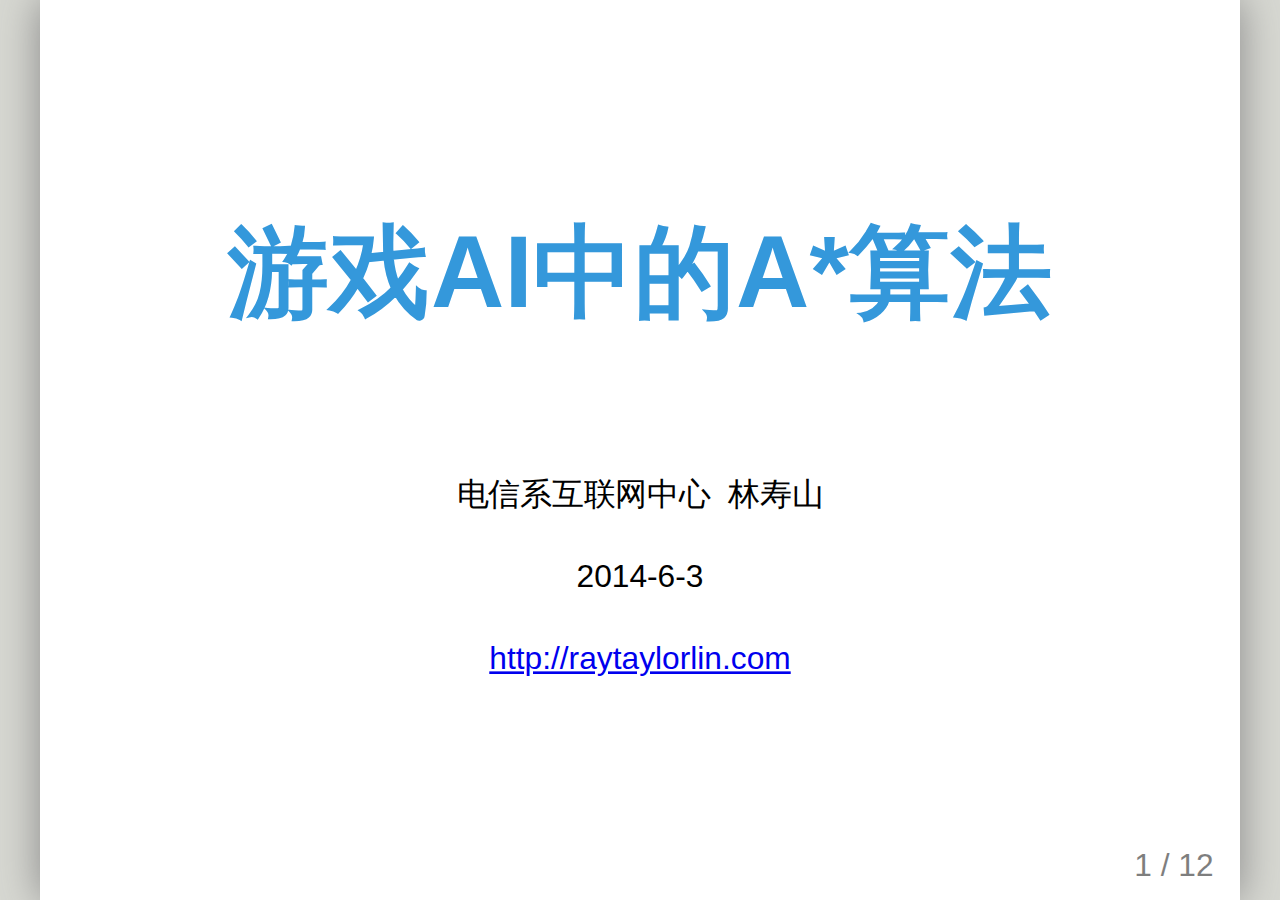
<file: astar-algorithm-in-game/index.html>
<!DOCTYPE html>
<html>

<head>
    <title>游戏AI中的A*算法</title>
    <meta http-equiv="Content-Type" content="text/html; charset=UTF-8" />
    <link rel="stylesheet" href="../assets/css/common.css">
</head>

<body>
    <script src="../assets/lib/remark-latest.min.js" type="text/javascript"></script>
    <script type="text/javascript">
        var slideshow = remark.create({
            sourceUrl: 'content.md',
            highlightStyle: 'ir_black'
        });
    </script>
</body>

</html>
</file>
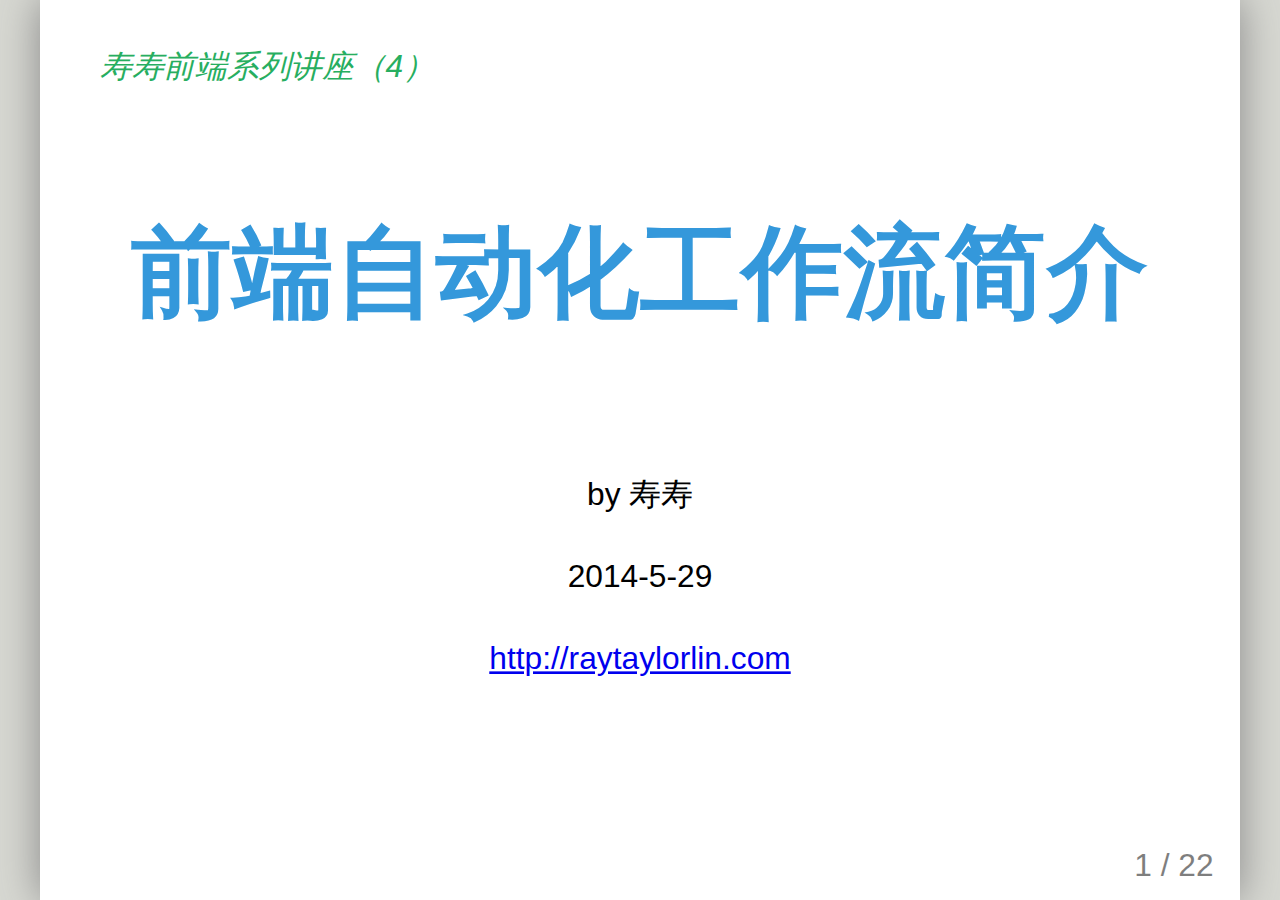
<file: fe-workflow-automation/index.html>
<!DOCTYPE html>
<html>

<head>
    <title>前端自动化工作流简介</title>
    <meta http-equiv="Content-Type" content="text/html; charset=UTF-8" />
    <link rel="stylesheet" href="../assets/css/common.css">
</head>

<body>
    <script src="../assets/lib/remark-latest.min.js" type="text/javascript"></script>
    <script type="text/javascript">
        var slideshow = remark.create({
            sourceUrl: 'content.md',
            highlightStyle: 'ir_black'
        });
    </script>
</body>

</html>
</file>
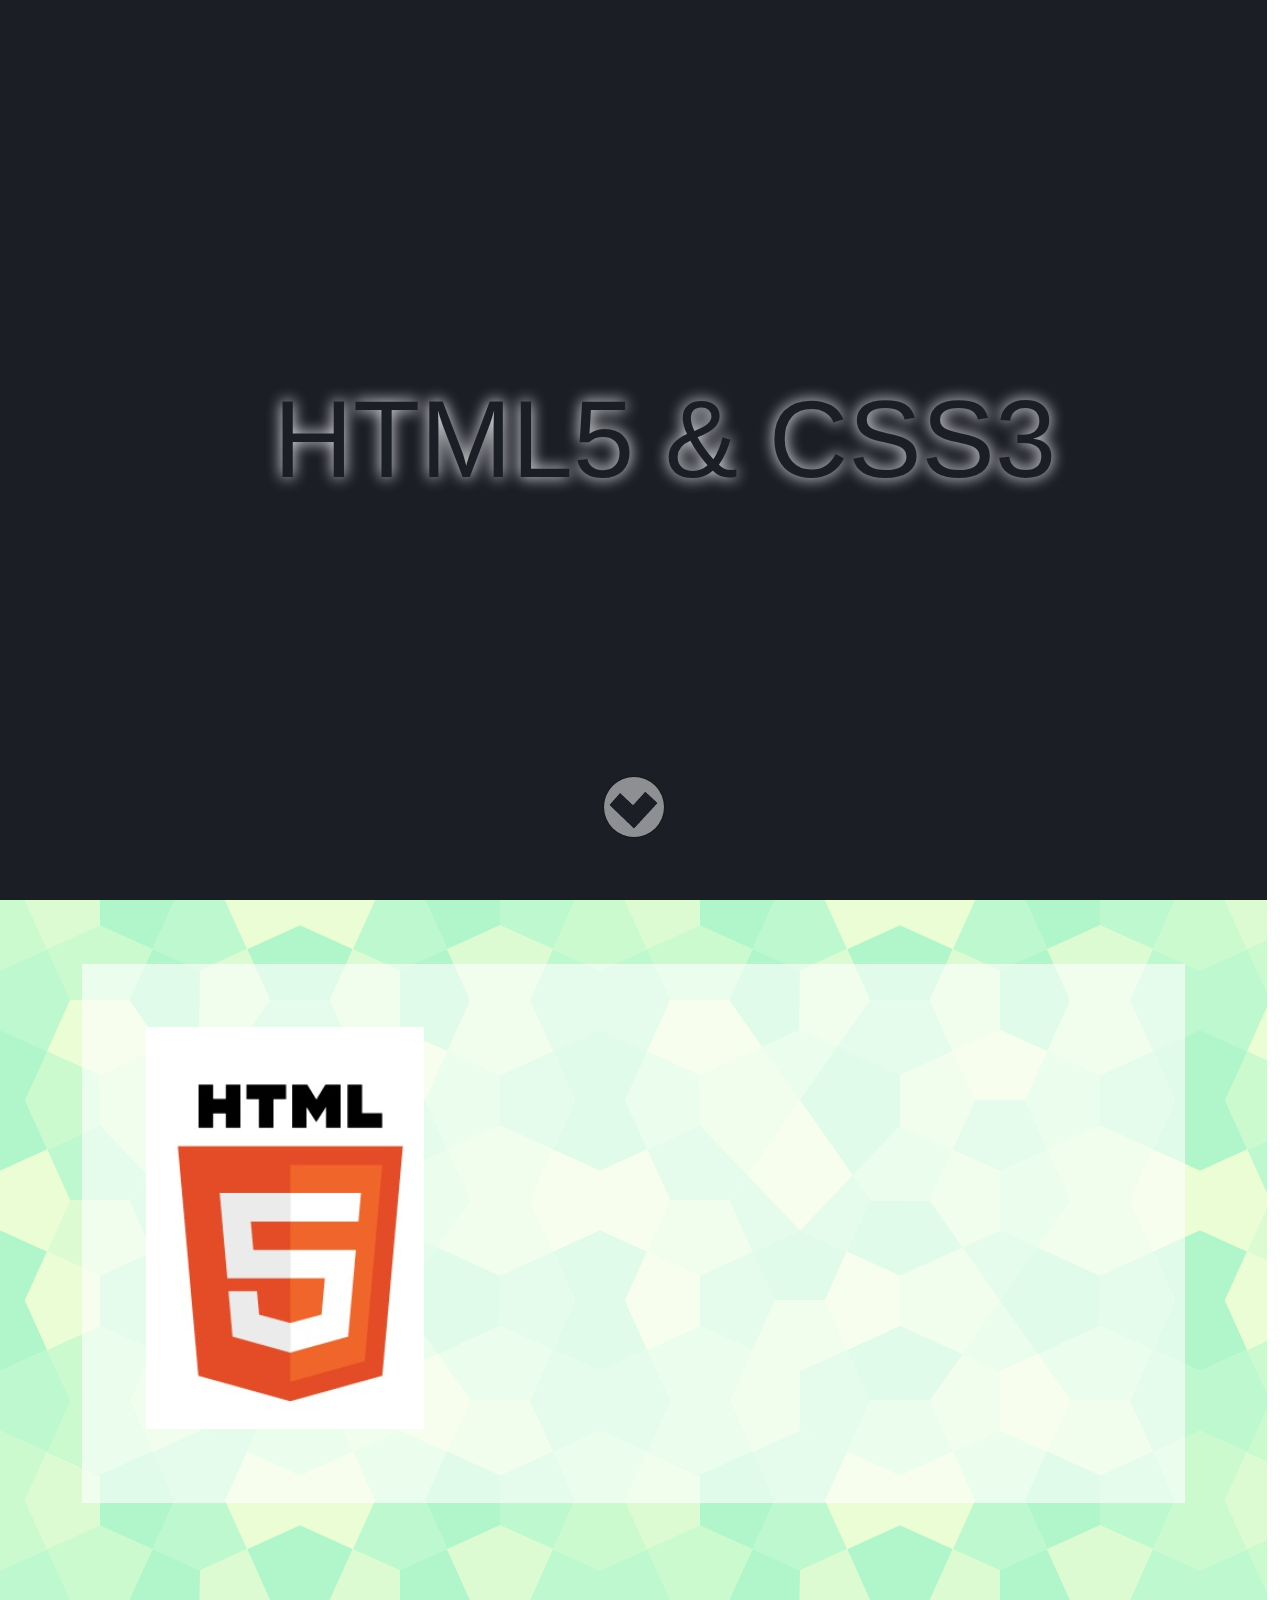
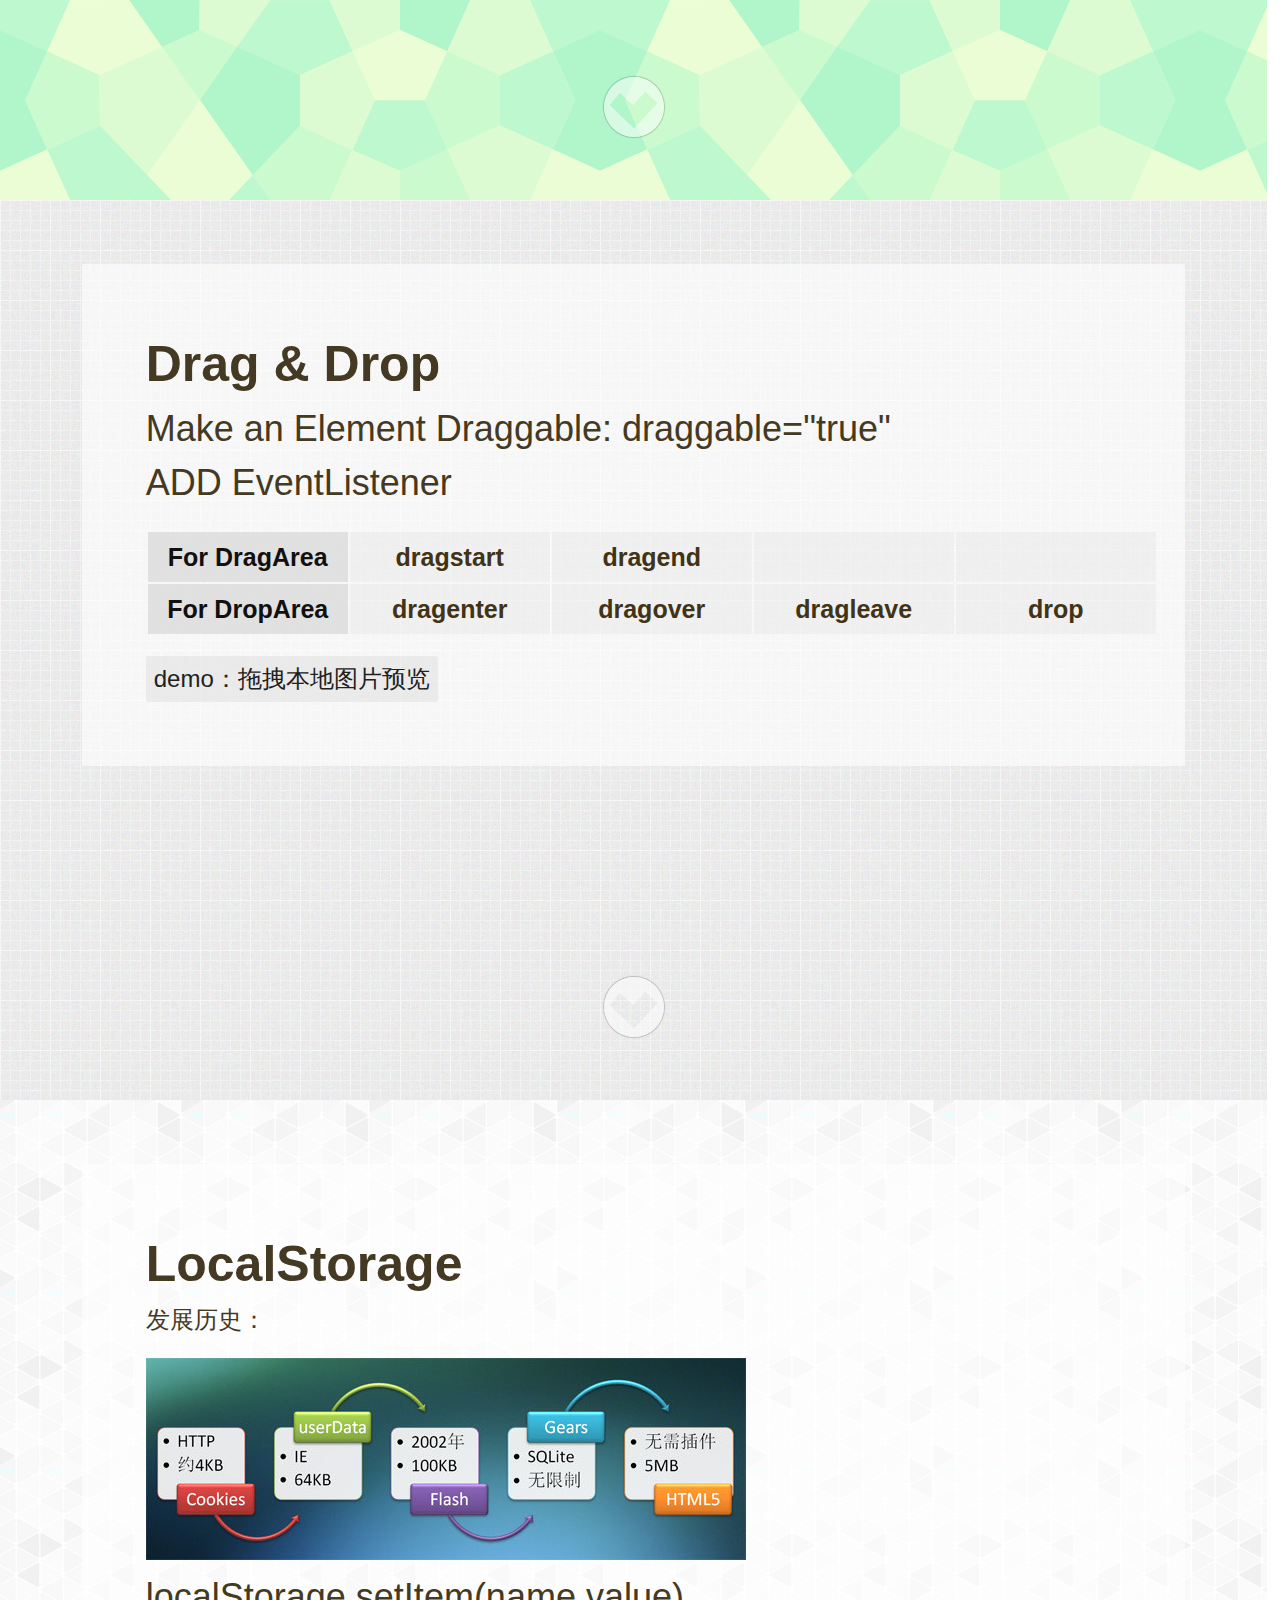
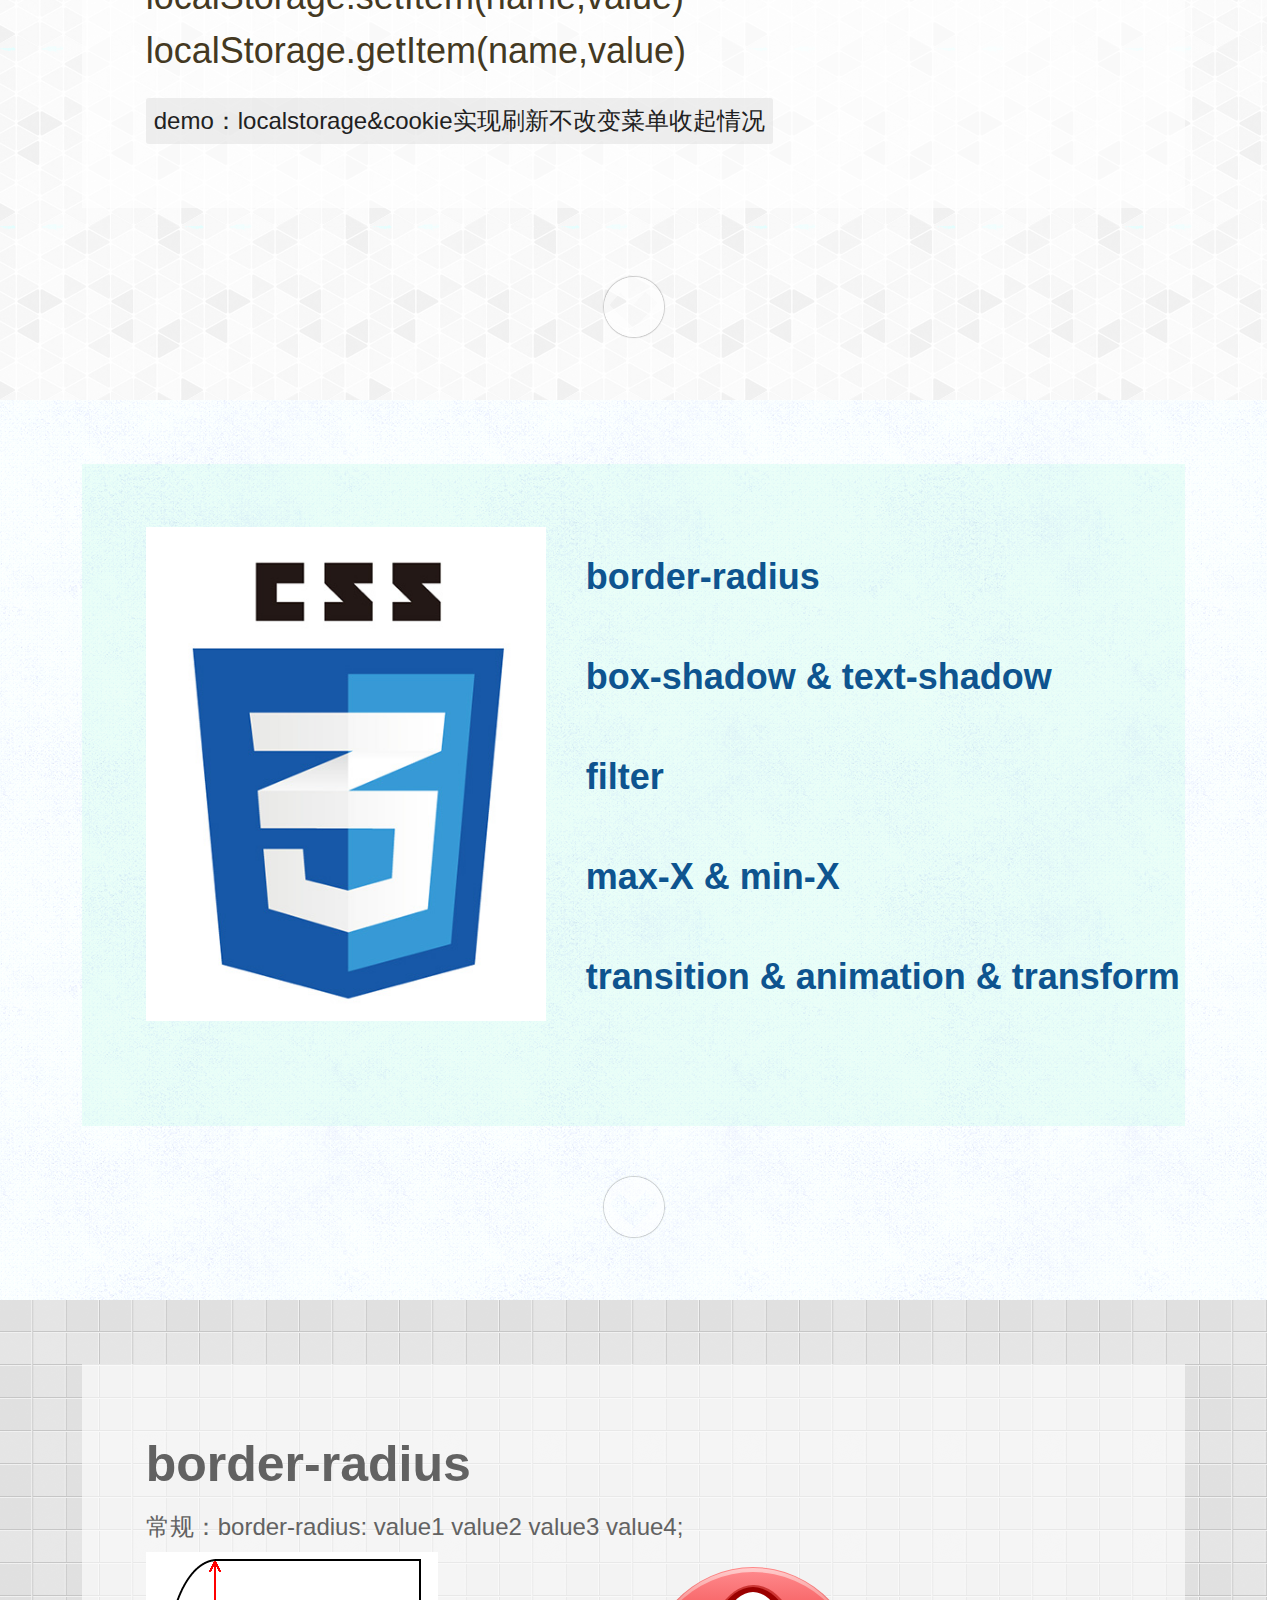
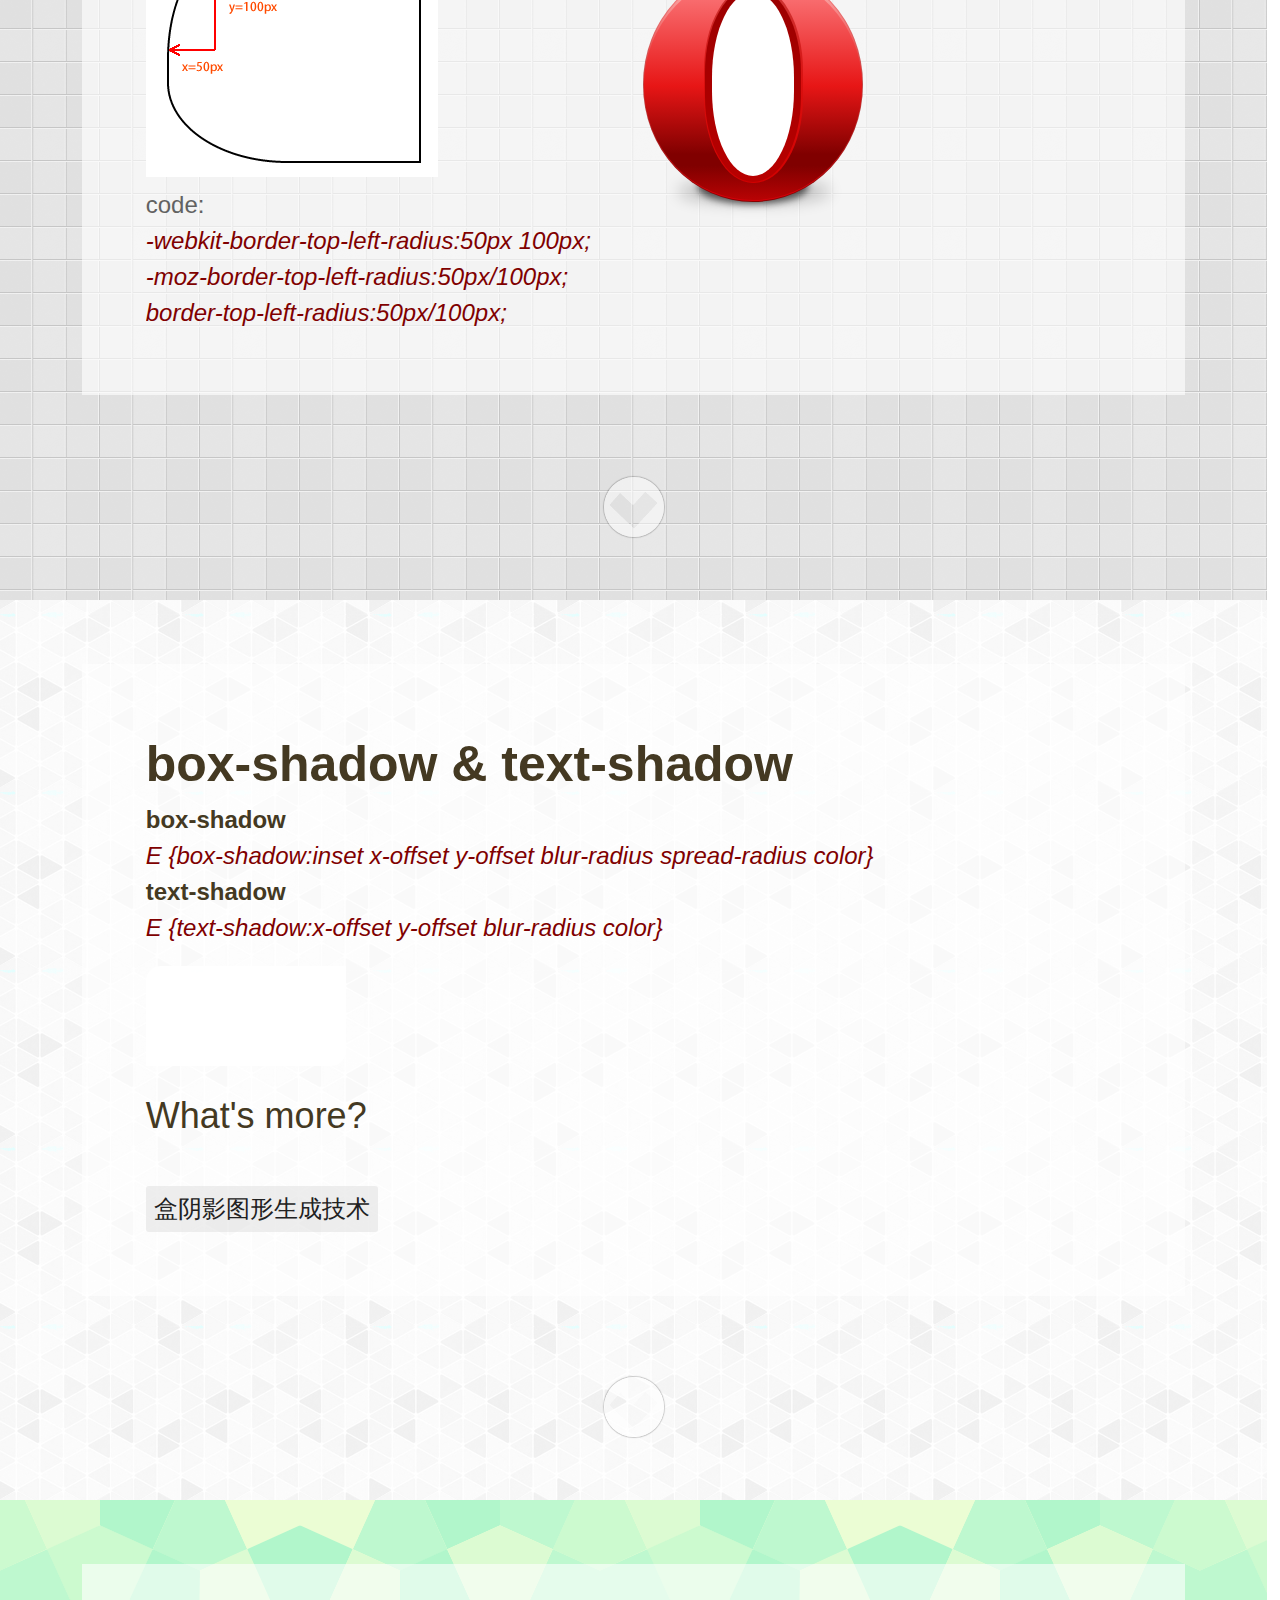
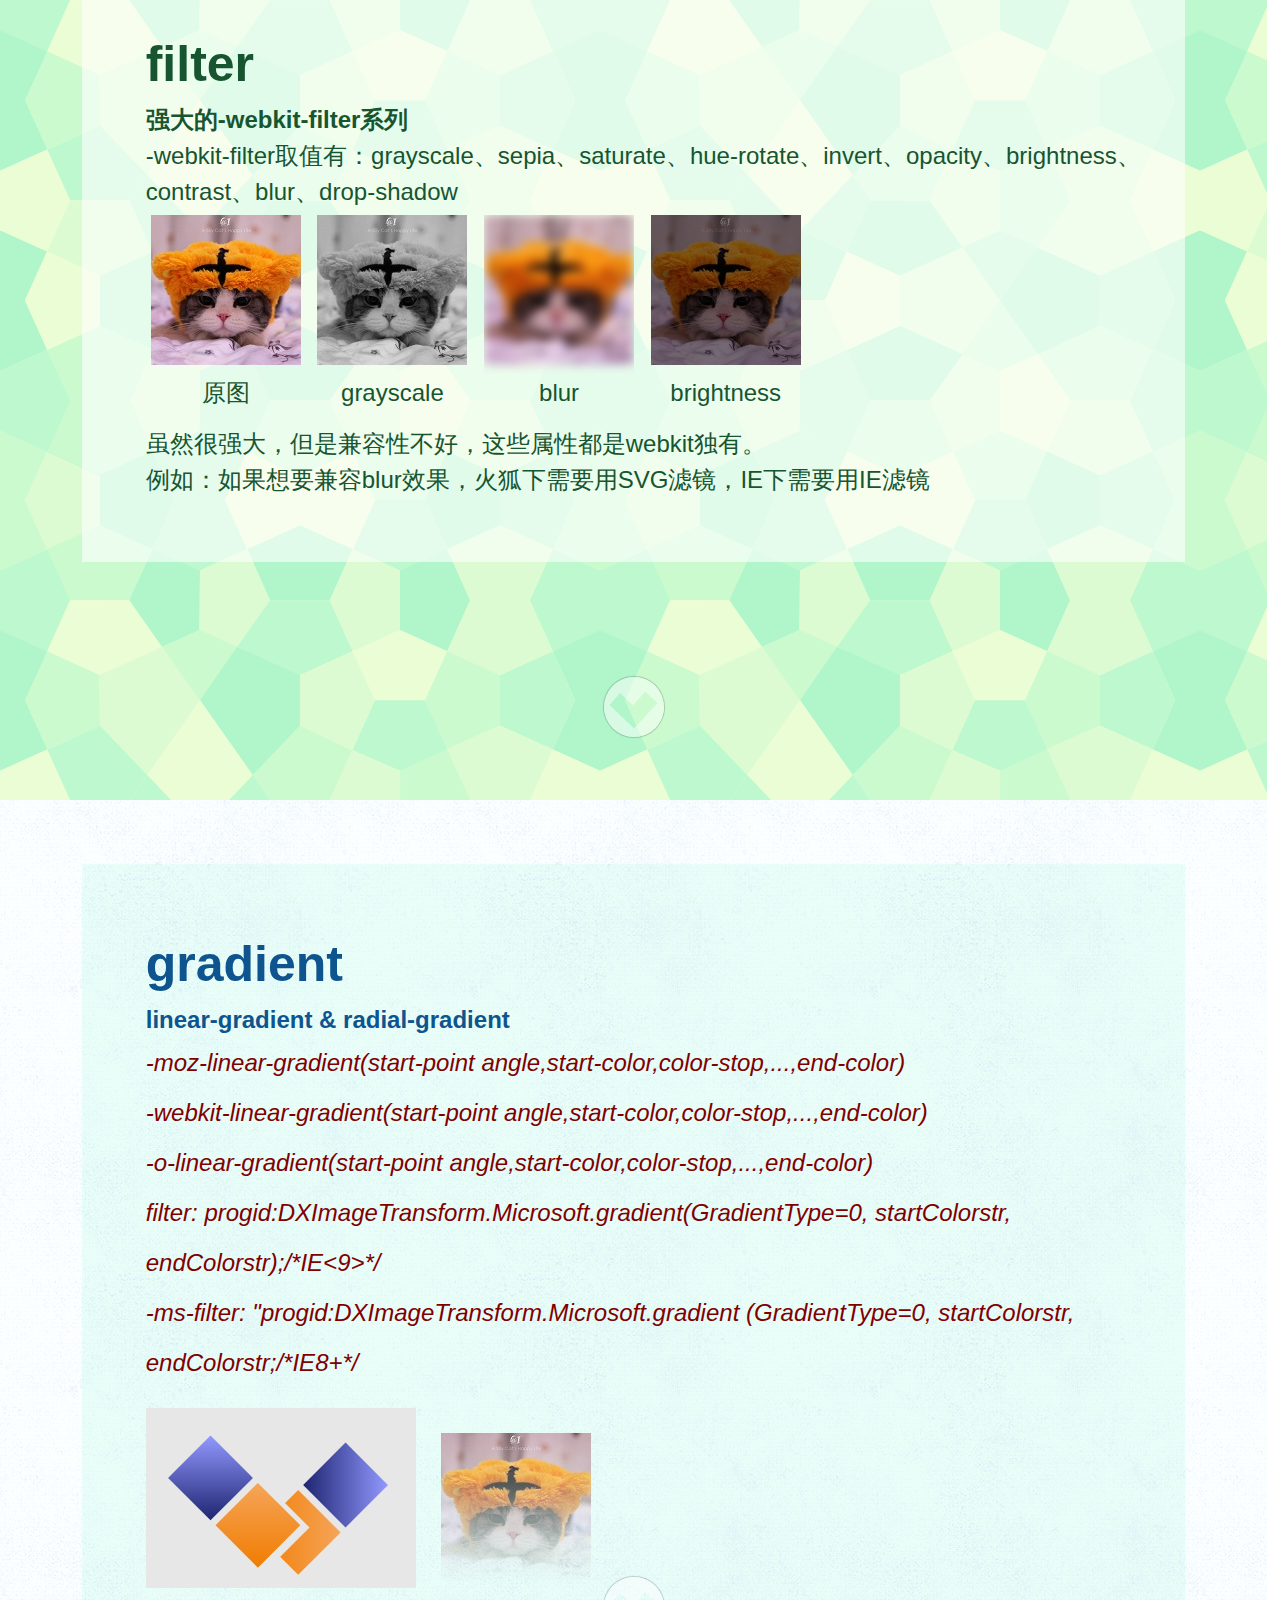
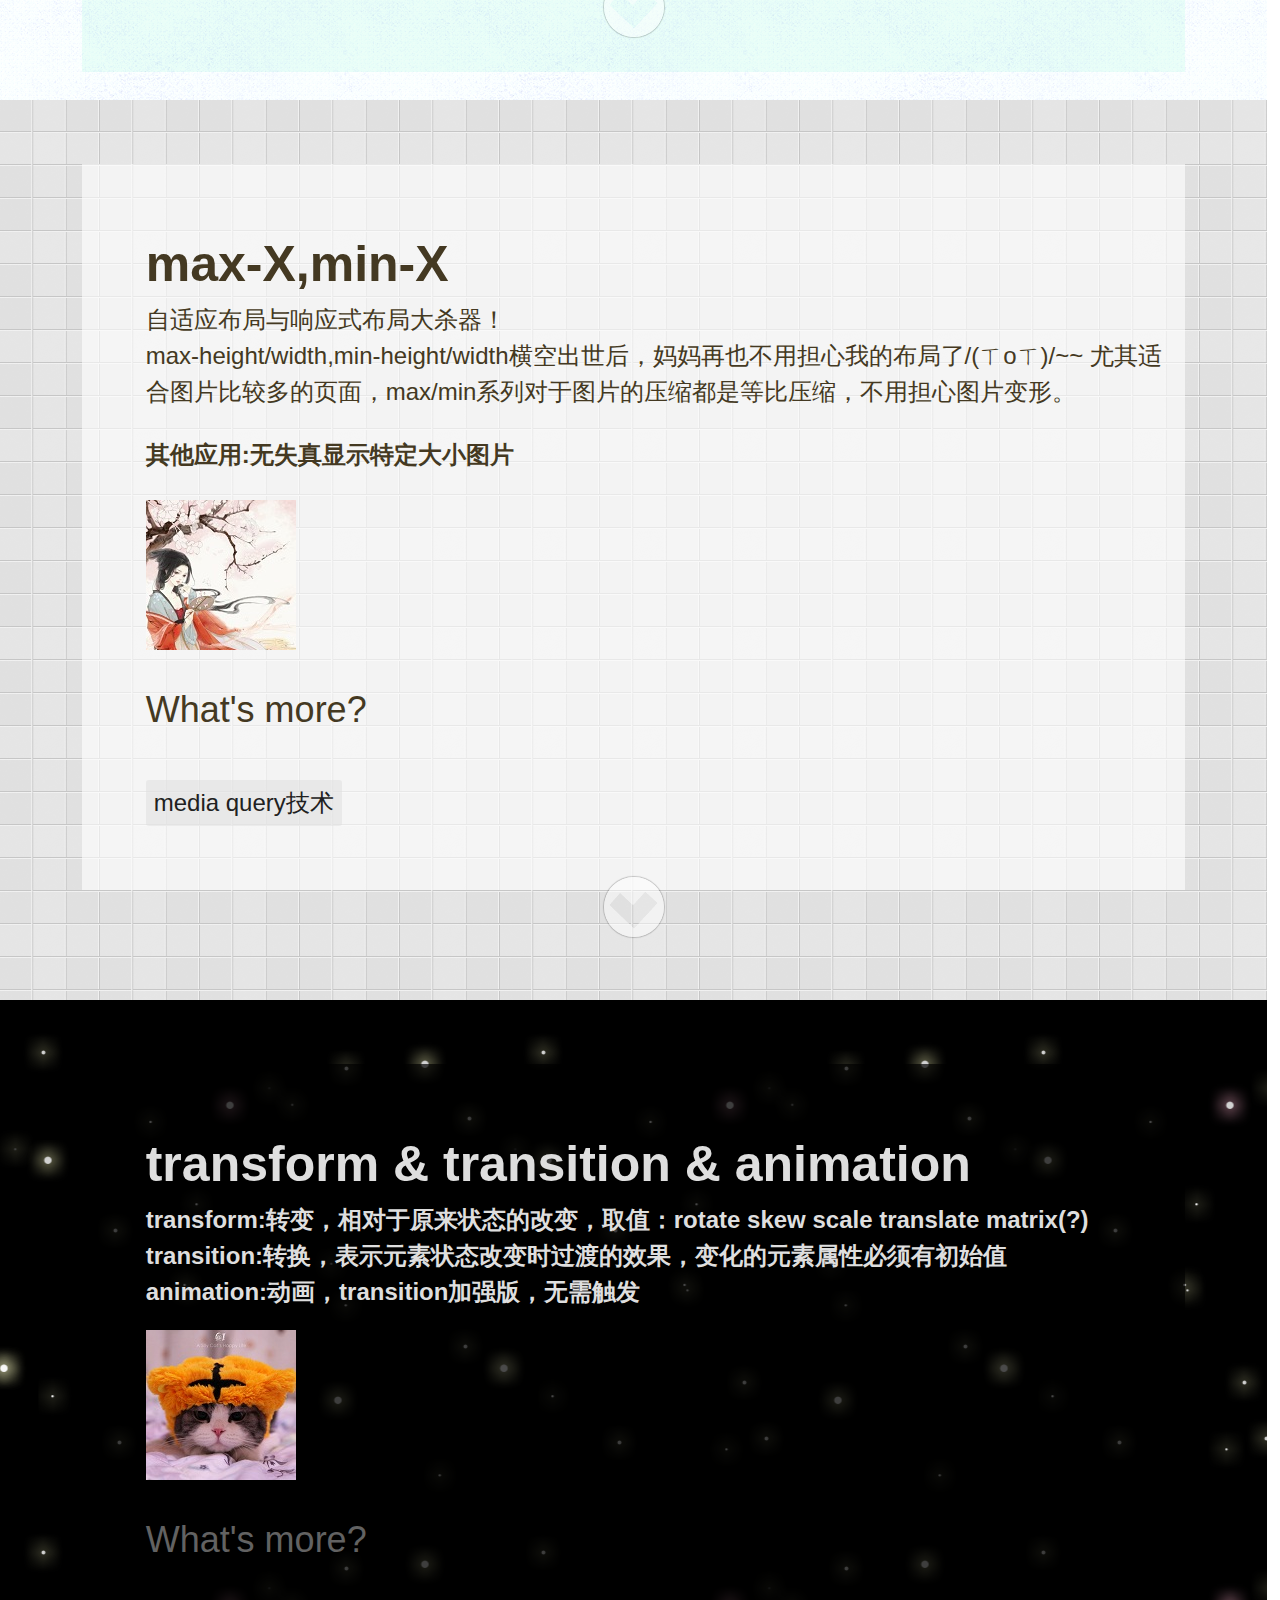
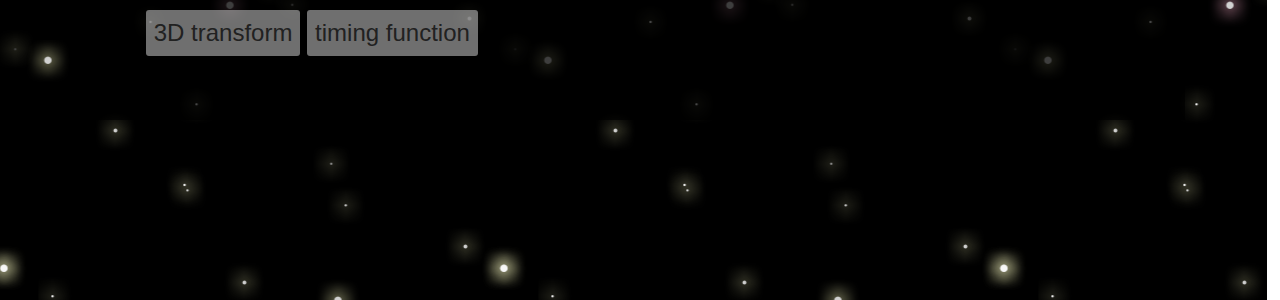
<file: intro-html5-and-css3/index.html>
﻿<!DOCTYPE html>
<html>
    <head>
        <meta charset="UTF-8">
        <title>html5 localstorage</title>
        <link rel="stylesheet" type="text/css" href="css/presentation.css">
    </head>
    <body id="presentation-page">
        <header id="1" class="header full-screen">
            <input type="hidden" name="index" value="1"/>
            <h1 class="presentation-title">
                HTML5 & CSS3
            </h1>
            <i class="ico ico-next"></i>
        </header>
        <div class="content">
            <section id="2" class="html5-abstract full-screen">
                <input type="hidden" name="index" value="2"/>
                <div class="descrition color-green">
                    <div class="content-inside clearfix">
                        <a class="pull-left" title="h5浏览器支持情况" href="http://www.zhangxinxu.com/wordpress/2010/04/css3html5%E5%90%84%E6%B5%8F%E8%A7%88%E5%99%A8%E6%94%AF%E6%8C%81%E6%83%85%E5%86%B5%E4%B8%80%E8%A7%88%E8%A1%A8/" target="_blank">
                            <img src="images/h5-logo.jpg"/>
                        </a>
                        <div class="ml-20 pull-left">
                            <h2 id="h5-d-1">语义化标签：赋予框架结构以意义。</h2>
                            <h2 id="h5-d-2">离线和存储：localstorage</h2>
                            <h2 id="h5-d-3">多媒体：支持音频和视频</h2>
                            <h2 id="h5-d-4">平面和三维效果：SVG Canvas WebGL CSS33D</h2>
                        </div>
                    </div>
                </div>
                <i class="ico ico-next"></i>
            </section>
            <section id="3" class="html5-demo-drag full-screen">
                <input type="hidden" name="index" value="3"/>
                <div class="descrition color-brown">
                    <h1 class="demo-title">Drag & Drop</h1>
                    <div>
                        <h2 class="font-hel">
                             Make an Element Draggable: draggable="true"
                        </h2>
                        <h2 class="font-hel">
                            ADD EventListener
                        </h2>
                        <table class="mt-20">
                            <tr class="font-hel-thin line-height-50">
                                <th class="table-sub-title">For DragArea</th>
                                <th>dragstart</th>
                                <th>dragend</th>
                                <th></th>
                                <th></th>
                            </tr>
                           <tr class="font-hel-thin line-height-50">
                                <th class="table-sub-title">For DropArea</th>
                                <th>dragenter</th>
                                <th>dragover</th>
                                <th>dragleave</th>
                                <th>drop</th>
                            </tr>
                        </table>
                        <a class='link' href="drag_and_drop.html" title="drag and drop demo" target="_blank">demo：拖拽本地图片预览</a>
                    </div>
                </div>
                <i class="ico ico-next"></i>
            </section>
            <section id="4" class="html5-demo-localstorage full-screen">
                <input type="hidden" name="index" value="4"/>
                <div class="descrition color-brown">
                    <h1 class="demo-title">LocalStorage</h1>
                    <div>
                        <p class="font-yahei">发展历史：</p>
                        <img class="mt-20 ls-history" src="images/loaclstorage.jpg"/>
                    </div>
                    <h2 class="font-hel">localStorage.setItem(name,value)</h2>
                    <h2 class="font-hel">localStorage.getItem(name,value)</h2>
                    <a class='link' href="localstorage.html" title="localstorage demo" target="_blank">demo：localstorage&cookie实现刷新不改变菜单收起情况</a>
                </div>
                <i class="ico ico-next"></i>
            </section>
            <section id="5" class="csss3-abstract full-screen">
                <input type="hidden" name="index" value="5"/>  
                <div class="descrition color-blue line-height-100">
                    <div class="content-inside clearfix">
                        <a class="pull-left" title="css3浏览器支持情况" href="http://www.zhangxinxu.com/wordpress/2010/04/css3html5%E5%90%84%E6%B5%8F%E8%A7%88%E5%99%A8%E6%94%AF%E6%8C%81%E6%83%85%E5%86%B5%E4%B8%80%E8%A7%88%E8%A1%A8/" target="_blank">
                            <img class="css3-logo" src="images/css3-logo.png"/>
                        </a>
                        <div class="ml-40 pull-left">
                            <h2>border-radius</h2>
                            <h2>box-shadow & text-shadow</h2>
                            <h2>filter</h2>
                            <h2>max-X & min-X</h2>
                            <h2>transition & animation & transform</h2>
                        </div>
                    </div>

                </div>
                <i class="ico ico-next"></i>
            </section>
            <section id="6" class="csss3-border full-screen">
                <input type="hidden" name="index" value="6"/>
                <div class="descrition border-des">
                    <h1 class="demo-title">border-radius</h1>
                    <div class="content-inside clearfix">
                        <div class="border-demo pull-left">
                            <h4 class="font-hel line-height-50">常规：border-radius: value1 value2 value3 value4;</h4>
                            <img src="images/ellips.png"/>
                            <div>
                                <h4 class="font-hel">code:</h4>
                                <code class="font-hel-italic">
                                    -webkit-border-top-left-radius:50px 100px;
                                    <br/>
                                    -moz-border-top-left-radius:50px/100px; 
                                    <br/>
                                    border-top-left-radius:50px/100px;
                                </code>
                            </div>     
                        </div>
                        <a class="opera-logo" title="opera logo" href="http://www.zhangxinxu.com/wordpress/2010/08/%E6%8B%BE%E4%BA%BA%E7%89%99%E6%85%A7-css3%E5%AE%9E%E7%8E%B0opera%E6%B5%8F%E8%A7%88%E5%99%A8%E7%9A%84logo/">
                            <i class="light-shadow"></i>
                            <i class="dark-shadow"></i>
                            <i class="outer-edge"></i>
                            <i class="highlight"></i>
                            <i class="fill"></i>
                            <i class="inner-edge"></i>
                            <i class="inside"></i>
                            <i class="counter"></i>
                        </a>
                    </div>
                </div>
                <i class="ico ico-next"></i>
            </section>
            <section id="7" class="css3-shadow full-screen">
                <input type="hidden" name="index" value="7"/>
                <div class="descrition color-brown">
                    <h1 class="demo-title">box-shadow & text-shadow</h1>
                    <div class="content-inside">
                        <h4>box-shadow</h4>
                        <code class="font-hel-italic">
                            E {box-shadow:inset x-offset y-offset blur-radius spread-radius color}
                        </code>
                        <h4>text-shadow</h4>
                        <code class="font-hel-italic">
                            E {text-shadow:x-offset y-offset blur-radius color}
                        </code>
                        <div class="mt-20 shadow-demo"></div>
                        <h2 class='font-hel-thin line-height-100'>What's more?</h2>
                        <a class='link' title='盒阴影图形生成' href='http://www.zhangxinxu.com/wordpress/2013/11/css-css3-box-shadow-%E7%9B%92%E9%98%B4%E5%BD%B1-%E5%9B%BE%E5%BD%A2%E7%94%9F%E6%88%90%E6%8A%80%E6%9C%AF/'>盒阴影图形生成技术</a>
                    </div>
                </div>
                <i class="ico ico-next"></i>
            </section>
            <section id="8" class="css3-filter full-screen">
                <input type="hidden" name="index" value="8"/>
                <div class="descrition color-green">
                    <h1 class="demo-title">filter</h1>
                    <div class="content-inside font-hel">
                        <h4>强大的-webkit-filter系列</h4>
                        <p>-webkit-filter取值有：grayscale、sepia、saturate、hue-rotate、invert、opacity、brightness、contrast、blur、drop-shadow</p>
                        <div class="image-box">
                            <div class="image-wrapper">
                                <img class="image-present" src="images/007.jpg"/>
                                <span>原图</span>
                            </div>
                            <div class="image-wrapper">
                                <img class="image-present gray-scale-filter" src="images/007.jpg"/>
                                <span>grayscale</span>
                            </div>
                            <div class="image-wrapper">
                                <img class="image-present blur-filter" src="images/007.jpg"/>
                                <span>blur</span>
                            </div>
                            <div class="image-wrapper">
                                <img class="image-present brightness-filter" src="images/007.jpg"/>
                                <span>brightness</span>
                            </div>
                        </div>
                        <p>
                            虽然很强大，但是兼容性不好，这些属性都是webkit独有。
                            <br/>
                            例如：如果想要兼容blur效果，火狐下需要用SVG滤镜，IE下需要用IE滤镜
                        </p>
                    </div>
                </div>
                <i class="ico ico-next"></i>
            </section>
            <section id="9" class="css3-gradient full-screen">
                <input type="hidden" name="index" value="9"/>
                <div class="descrition color-blue">
                    <h1 class="demo-title">gradient</h1>
                    <div class="content-inside font-hel">
                        <div>
                            <h4>linear-gradient & radial-gradient</h4>
                            <code class='font-hel-italic line-height-50'>
                                -moz-linear-gradient(start-point angle,start-color,color-stop,...,end-color)
                                <br/>
                                -webkit-linear-gradient(start-point angle,start-color,color-stop,...,end-color)
                                <br/>
                                -o-linear-gradient(start-point angle,start-color,color-stop,...,end-color)
                                <br/>
                                filter: progid:DXImageTransform.Microsoft.gradient(GradientType=0, startColorstr, endColorstr);/*IE<9>*/
                                <br/>
                                -ms-filter: "progid:DXImageTransform.Microsoft.gradient (GradientType=0, startColorstr, endColorstr;/*IE8+*/
                            </code>
                        </div>
                        <div class="demo-present clearfix mt-20">
                            <div class="cubic-wrapper pull-left">
                                <div class="cubic-box up">
                                    <div class="cubic cubic-blue"></div>
                                    <div class="cubic cubic-orange"></div>
                                </div>
                                <div class="cubic-box down">
                                    <div class="cubic cubic-blue"></div>
                                    <div class="cubic cubic-orange"></div>
                                </div>
                            </div>
                            <div class="gradient-mask pull-left ml-20 mt-20">
                                <div class="image-wrapper">
                                    <img class="image-present image-mask" src="images/007.jpg"/>
                                </div>
                            </div>
                        </div>
                    </div>
                </div>
                <i class="ico ico-next"></i>
            </section>
            <section id="10" class="css3-response full-screen">
                <input type="hidden" name="index" value="10"/>
                <div class="descrition color-brown">
                    <h1 class="demo-title">max-X,min-X</h1>
                    <div class="content-inside font-hel">
                        <p>自适应布局与响应式布局大杀器！<br/>
                            max-height/width,min-height/width横空出世后，妈妈再也不用担心我的布局了/(ㄒoㄒ)/~~ 
                            尤其适合图片比较多的页面，max/min系列对于图片的压缩都是等比压缩，不用担心图片变形。
                        </p>
                        <h4 class='mt-20 line-height-50'>其他应用:无失真显示特定大小图片</h4>
                        <div class="mt-20 response-demo image-wrapper-150">
                            <img class="image-present-150" src="images/test.jpg"/>
                        </div> 
                        <h2 class='font-hel-thin line-height-100'>What's more?</h2>
                        <a class='link' href='http://www.w3cplus.com/content/css3-media-queries' target='_blank' title='meadia query'>media query技术</a>
                    </div>
                    
                </div>
                <i class="ico ico-next"></i>
            </section>
            <section id="11" class="css3-animation full-screen">
                <div class="mid-bg"></div>
                <div class="fore-bg"></div>
                <input type="hidden" name="index" value="11"/>
                <div class="descrition font-hel">
                    <h1 class="demo-title">transform & transition & animation</h1>
                    <div class="content-inside">
                        <h4>transform:转变，相对于原来状态的改变，取值：rotate skew scale translate matrix(?)</h4>
                        <h4>transition:转换，表示元素状态改变时过渡的效果，变化的元素属性必须有初始值</h4>
                        <h4>animation:动画，transition加强版，无需触发</h4>
                    </div>
                    <div class="demo-present mt-20">
                        <div class="image-wrapper-150 border-transition"></div>
                        <div class="ml-40 image-wrapper-150 background-animation"></div>
                    </div>
                    <h2 class='font-hel-thin line-height-100'>What's more?</h2>
                        <a class='link' href='http://teamshare.bingyan.net/suta/u/welcome.html' target='_blank' title='meadia query'>3D transform</a>
                        <a class='link' href='http://cubic-bezier.com/#.17,.67,.83,.67' target='_blank' title='meadia query'>timing function</a>
                </div>
            </section>
        </div>
        <script src="js/jquery-2.0.3.min.js" type="text/javascript"></script>
        <script src="js/presentation.js" type="text/javascript"></script>
    </body>
</html>
</file>
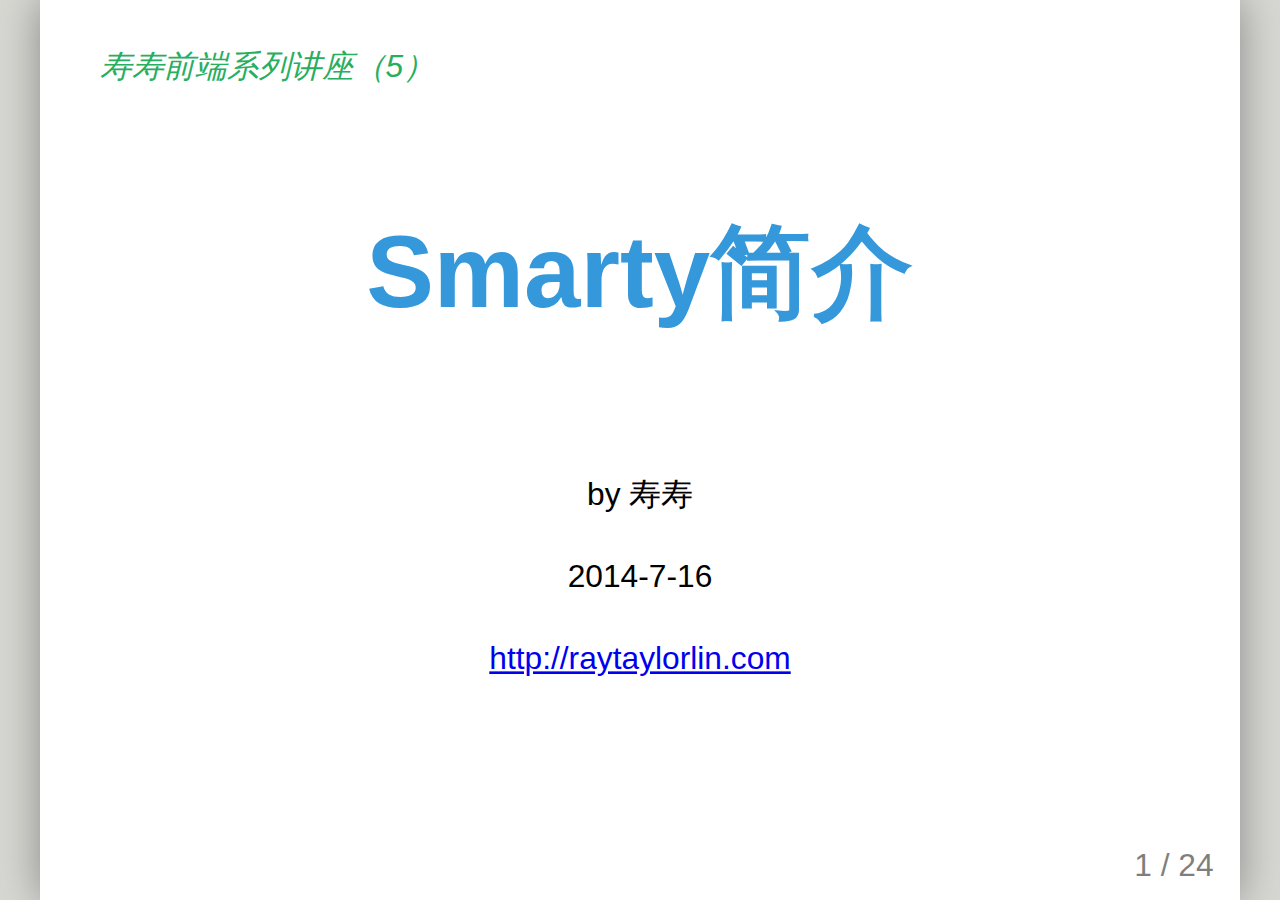
<file: intro-smarty/index.html>
<!DOCTYPE html>
<html>

<head>
    <title>Smarty简介</title>
    <meta http-equiv="Content-Type" content="text/html; charset=UTF-8" />
    <link rel="stylesheet" href="../assets/css/common.css">
</head>

<body>
    <script src="../assets/lib/remark-latest.min.js" type="text/javascript"></script>
    <script type="text/javascript">
        var slideshow = remark.create({
            sourceUrl: 'content.md',
            highlightStyle: 'ir_black'
        });
    </script>
</body>

</html>
</file>
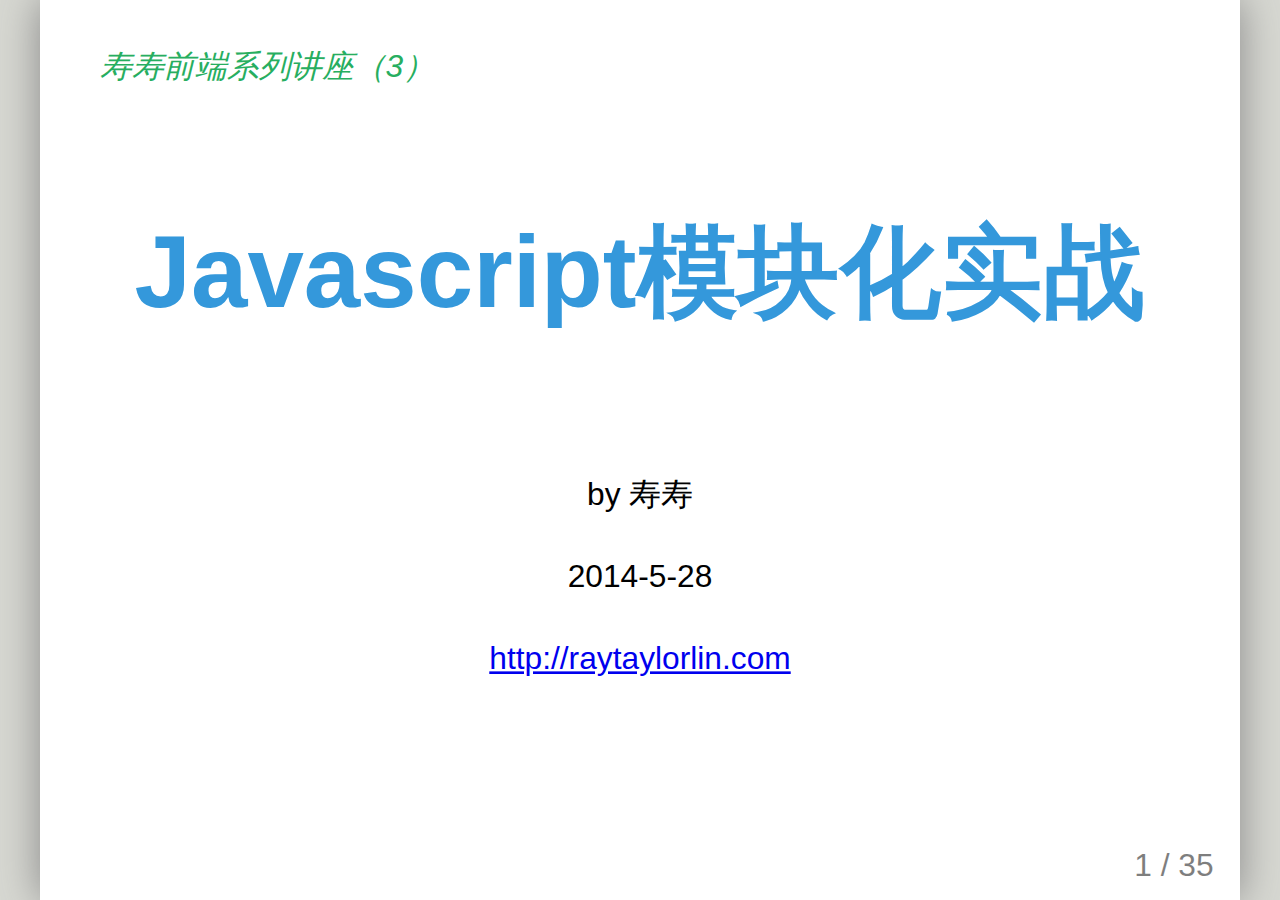
<file: javascript-module/index.html>
<!DOCTYPE html>
<html>

<head>
    <title>Javascript模块化实战</title>
    <meta http-equiv="Content-Type" content="text/html; charset=UTF-8" />
    <link rel="stylesheet" href="../assets/css/common.css">
</head>

<body>
    <script src="../assets/lib/remark-latest.min.js" type="text/javascript"></script>
    <script type="text/javascript">
        var slideshow = remark.create({
            sourceUrl: 'content.md',
            highlightStyle: 'ir_black',
            navigation: {
                // click: true
            }
        });
    </script>
</body>

</html>
</file>
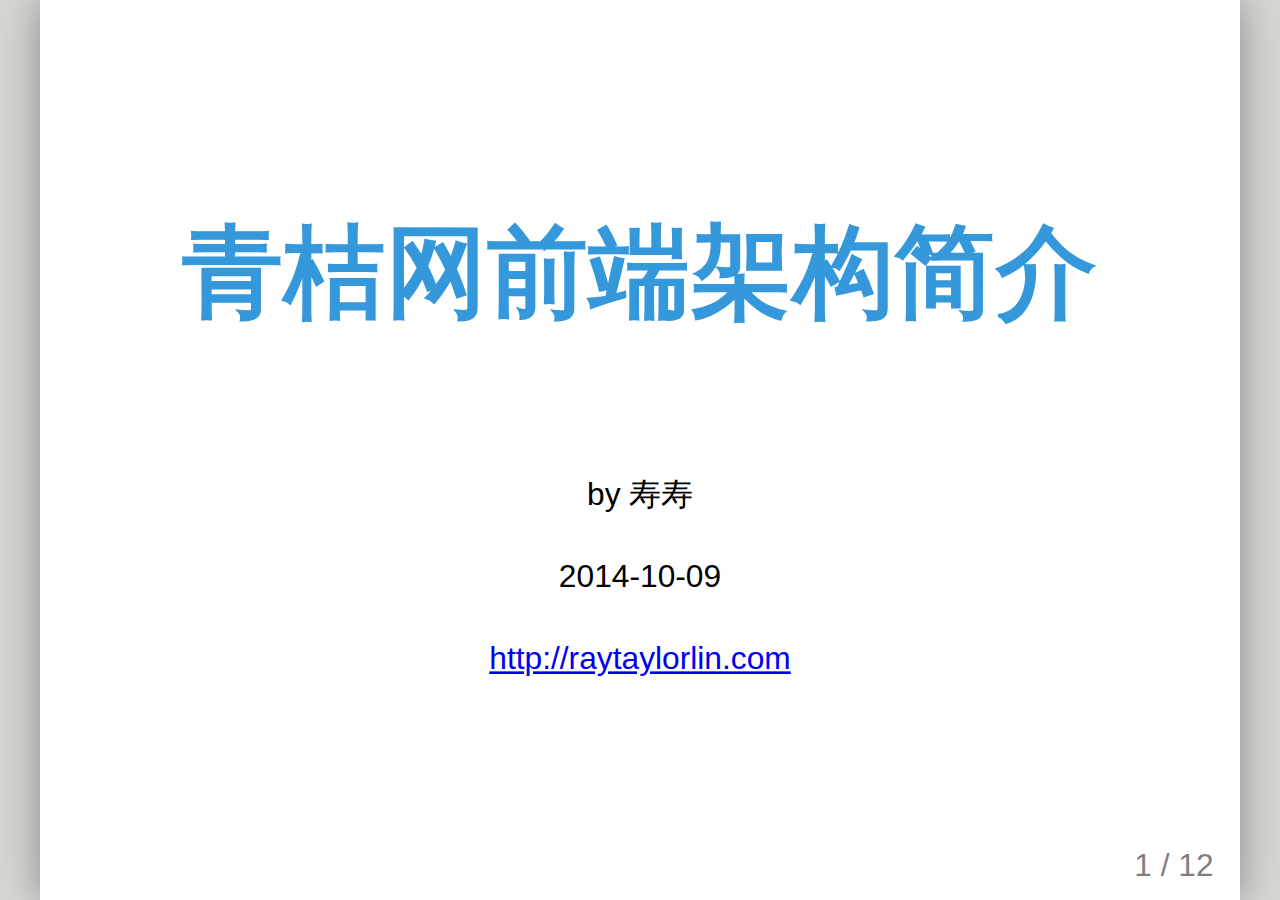
<file: qingvoice-fe-framework/index.html>
<!DOCTYPE html>
<html>

<head>
    <title>青桔网前端架构简介</title>
    <meta http-equiv="Content-Type" content="text/html; charset=UTF-8" />
    <link rel="stylesheet" href="../assets/css/common.css">
</head>

<body>
    <script src="../assets/lib/remark-latest.min.js" type="text/javascript"></script>
    <script type="text/javascript">
        var slideshow = remark.create({
            sourceUrl: 'content.md',
            highlightStyle: 'ir_black',
            navigation: {
                // click: true
            }
        });
    </script>
</body>

</html>
</file>
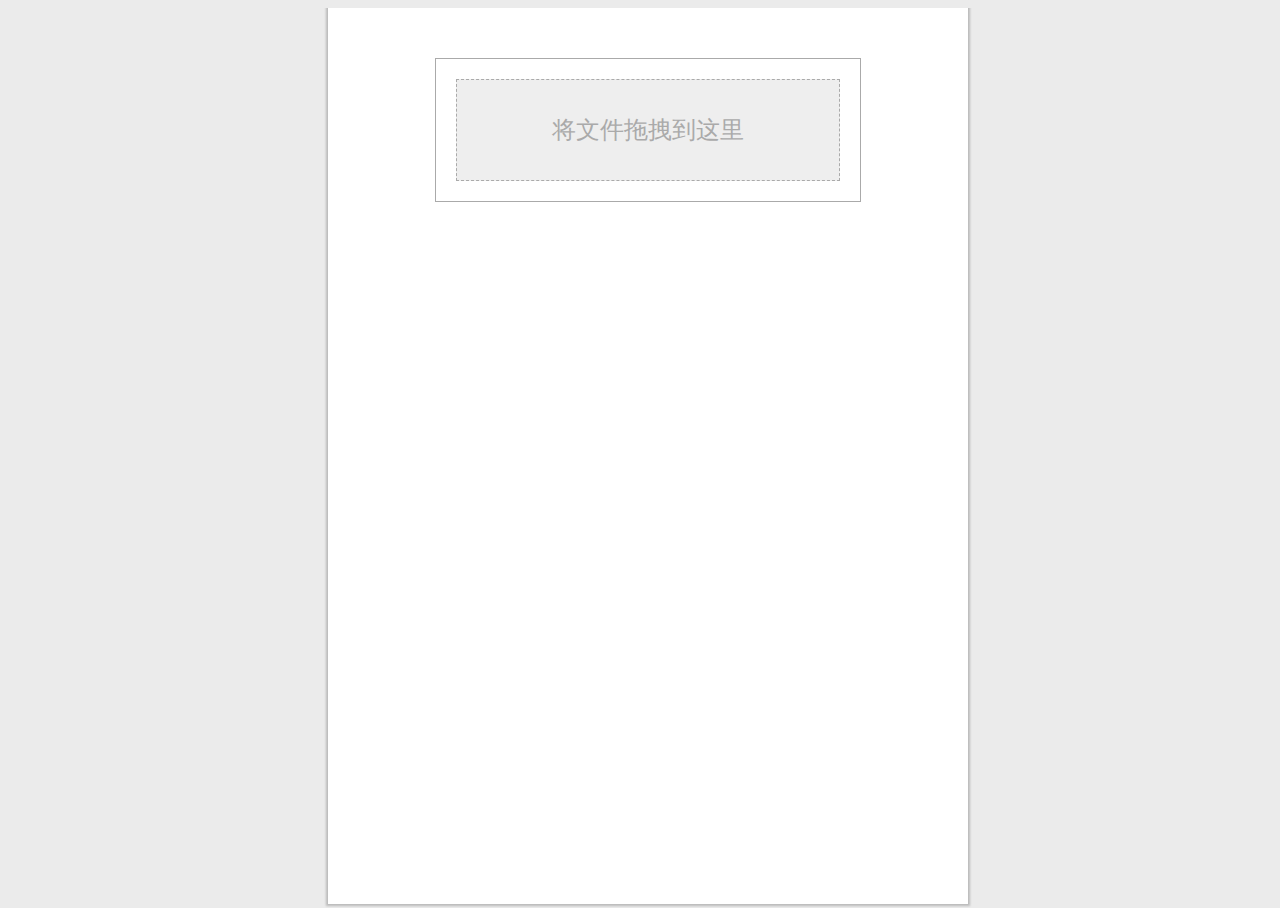
<file: intro-html5-and-css3/drag_and_drop.html>
<!DOCTYPE html>
<html>
    <head>
        <meta charset="UTF-8">
        <title>html5文件拖拽</title>
        <style>
            html,body{
                background: rgb(235,235,235);
                overflow: hidden;
                width: 100%;
                height: 100%;
            }
            div,ul{
                margin: 0;
                padding:0;
            }
            li{
                list-style: none;
            }
            .container{
                width: 50%;
                height: 94%;
                margin: 0 auto;
                background: white;
                box-shadow: 0 0 2px 2px #BBB;
                padding-top: 50px;
            }
            .demo-box{
                width: 60%;
                margin: 0 auto;
                border: 1px solid #AAA;
                padding: 20px;
            }
            .drop-area{
                border: 1px dashed #AAA;
                height: 100px;
                color: #AAA;
                font: 24px "arial";
                text-align: center;
                line-height: 100px;
                background: #EEE;
            }
            #error-msg{
                border: 1px dashed #AAA;
                height: 100px;
                color: #AAA;
                font: 24px "arial";
                text-align: center;
                line-height: 100px;
                background: #EEE;
                width: 100%;
                display: none;
            }
            .hovering{
                -webkit-box-shadow: inset 0px 0px 50px #BBB;
                -moz-box-shadow: inset 0px 0px 50px #BBB;
                -o-box-shadow: inset 0px 0px 50px #BBB;
                box-shadow: inset 0px 0px 50px #BBB;
            }
           
            .output-area li{
                margin-top: 10px;
            }
            .thumb{
                height: 200px;
                margin-top: 10px;
            }
        </style>
    </head>
    <body>
        <div class="container">
            <div class="demo-box" id="demo-box">
                <div id="error-msg">很遗憾，您的浏览器不支持此功能</div>
                <div class="drop-area" id="drop-area">将文件拖拽到这里</div>
                <output class="output-area" id="output-area">
                    
                </output>
            </div>
        </div>
        <script>
            var output = document.getElementById("output-area"),
                dropArea = document.getElementById("drop-area");
            
             if (!(('draggable' in dropArea) && ('ondragenter' in dropArea)
                && ('ondragleave' in dropArea) && ('ondragover' in dropArea)
                && window.File)) {
                document.getElementById('error-msg').style.display = 'block';
                document.getElementById('demo-box').style.display = 'none';
            }else{
            
            function handleFileDragEnter(e){
                e.stopPropagation();
                e.preventDefault();
                this.classList.add('hovering');
            }
            
            function handleFileDragLeave(e){
                e.stopPropagation();
                e.preventDefault();
                this.classList.remove('hovering');
            }
            
            function handleFileDragOver(e){
                e.stopPropagation();
                e.preventDefault();
                e.dataTransfer.dropEffect = 'copy';
            }
            
            function handleFileDrop(e){
                e.stopPropagation();
                e.preventDefault();
                this.classList.remove('hovering');
                
                var files = e.dataTransfer.files,
                    outputStr = [];
                for(var i=0,f;f=files[i];i++){
                    var imageStr = '';
                    if(f.type.match('image.*')){
                        var reader = new FileReader();
                        reader.onload = (function(theFile){
                            return function(e){
                                imageStr = '<div><img class="thumb" src="' + e.target.result + '" title="' + theFile.name  + '"/></div>';
                                var lastModifyDate = theFile.lastModifiedDate,
                                lastModifiedStr = lastModifyDate ? lastModifyDate.toLocaleDateString() + " " + lastModifyDate.toLocaleTimeString() : "n/a";
                                outputStr +=  '<li id="file_'+ i +'"><strong>' + theFile.name + '</strong> (' + ( theFile.type || 'n/a') + ')<br/>大小：'+
                                theFile.size + '字节<br/>修改时间：' + lastModifiedStr + imageStr + '</li>';
                                output.innerHTML = '<ul>' + outputStr + '</ul>';
                            };
                        })(f);
                        reader.readAsDataURL(f);
                    }
                }
            }
            
            dropArea.addEventListener('dragenter',handleFileDragEnter,false);
            dropArea.addEventListener('dragleave',handleFileDragLeave,false);
            dropArea.addEventListener('dragover',handleFileDragOver,false);
            dropArea.addEventListener('drop',handleFileDrop,false);
            }
        </script>
    </body>
</html>
</file>
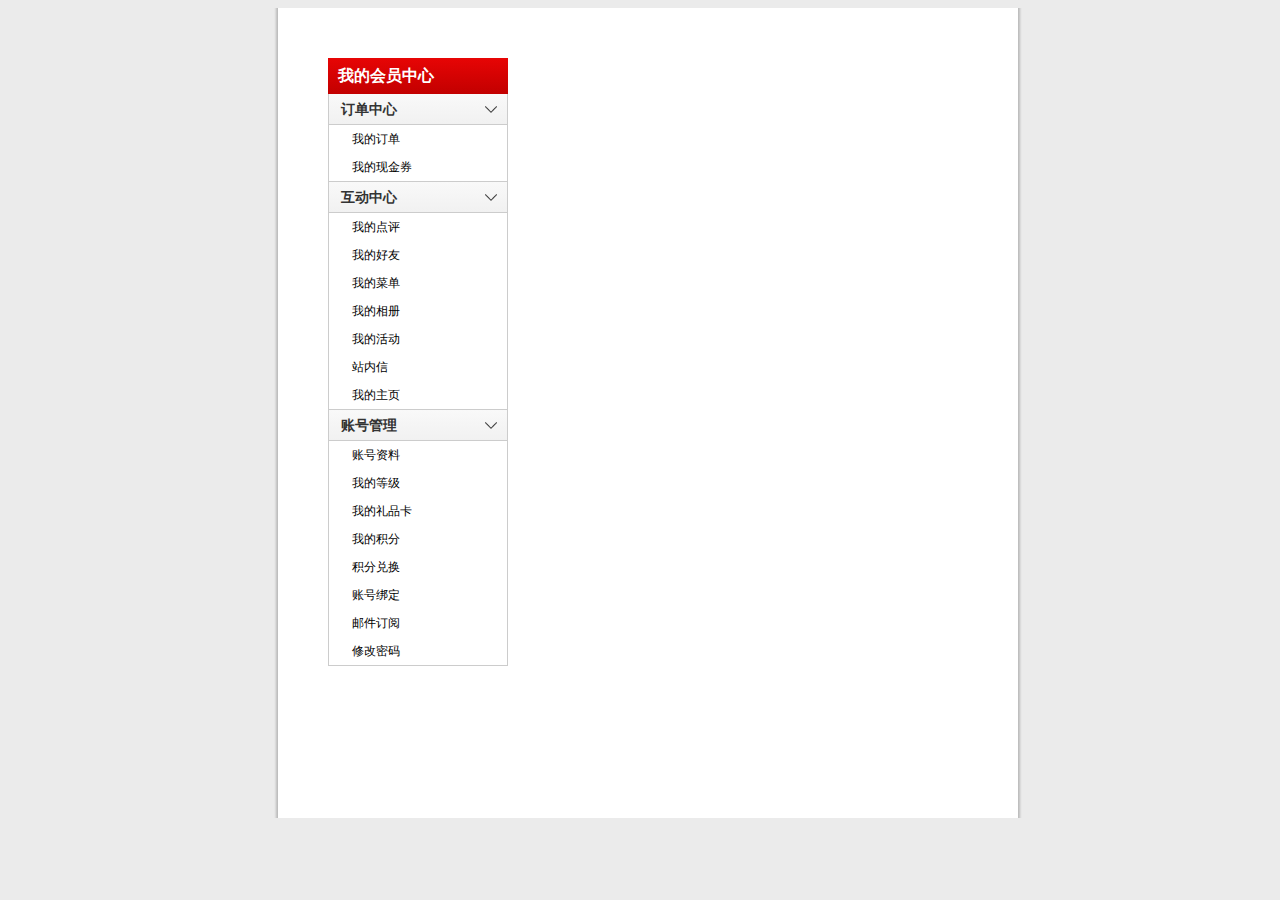
<file: intro-html5-and-css3/localstorage.html>
﻿<!DOCTYPE html>
<html>
    <head>
        <meta charset="UTF-8">
        <title>html5 localstorage</title>
        <style>
            html,body{
                height: 100%;
                width: 100%;
                background: rgb(235,235,235);
                overflow: hidden;
            }
            body{
                 height: 90%;
            }
            div,h2,h4,ul,li{
                padding: 0;
                margin: 0;
            }
            li{
                list-style: none;
            }
            a{
                text-decoration: none;
            }
            .pl-10{
                padding-left: 10px;
            }
            .container{
                width: 50%;
                margin: 0 auto;
                padding: 50px;
                box-shadow: 0 0 2px 2px #BBB;
                background: white;
                height: 90%;
            }
            .demo{
                background: white;
            }
            .menu{
                width: 180px;
            }
            .menu-title{
               border: rgb(198,0,0);
               width: 170px;
               display: block;
               background: rgb(225,0,0);
               background: -webkit-gradient(linear,0 0,0 100%, from(rgb(231,5,5)),to(rgb(194,0,0)));
               background: -moz-linear-gradient(top,rgb(255,0,0),rgb(190,0,0));
               filter: progid:DXImageTransform.Microsoft.gradient(startColorstr=rgb(231,5,5), endColorstr=rgb(194,0,0), GradientType=0);
               color: white;
               font: 16px "arial";
               line-height: 36px;
               height: 36px;
            }
            .menu-list{
                border: solid #ccc;
                border-width: 0 1px;
            }
            .sub-menu-title{
                padding-left: 12px;
                font: 14px "arial";
                line-height: 30px;
                color: #333;
                height: 30px;
                background: #f9f9f9;
                background: -webkit-gradient(linear, 0 0, 0 100%, from(#f9f9f9), to(#f1f1f1));
                background: -moz-linear-gradient(top, #f9f9f9, #f1f1f1);
                background: -o-linear-gradient(top, #f9f9f9, #f1f1f1);
                filter: progid:DXImageTransform.Microsoft.gradient(startColorstr=#f9f9f9, endColorstr=#f1f1f1, GradientType=0);
                position: relative;
                border-bottom: 1px solid #ccc;
            }
            .sub-menu-title:hover{
                opacity: .8;
                cursor: pointer;
            }
            .card-up-triangle{
                display: inline-block;
                background: url(images/ico_card_down.png) no-repeat;
                background-position: 0 0;
                position: absolute;
                top: 12px;
                right: 10px;
                width: 12px;
                height: 7px;
                
                -webkit-transform: rotate(0deg);
                -moz-transform: rotate(0deg);
                -o-transform:rotate(0deg);
                transform: rotate(0deg);
                
                -webkit-transition: -webkit-transform .3s ease-in-out;
                -moz-transition: -moz-transform .3s ease-in-out;
                -o-transition: -o-transform .3s ease-in-out;
                transition: transform .3s ease-in-out;
            }
            .rotate{
                -webkit-transform: rotate(180deg);
                -moz-transform: rotate(180deg);
                -o-transform:rotate(180deg);
                transform: rotate(180deg); 
            }
            .sub-menu-list{
                border-bottom: 1px solid #ccc;
            }
            .sub-menu-list li{
                font: 12px "arial";
                height: 24px;
                border: 3px solid white;
                height: 22px;
                padding-left: 20px;
                line-height: 22px;
            }
            .sub-menu-list li:hover{
                background: #f5f5f5;
                cursor: pointer;
            }
            .card-up{
                position: absolute;
                left: -9999em;
            }
        </style>
    </head>
    <body>
        <div class="container">
            <div class="demo">
                <div class="menu">
                    <h2>
                        <a href="#" class="menu-title pl-10"><strong>我的会员中心</strong></a>
                    </h2>
                    <div class="menu-list">
                        <h4 class="sub-menu-title" display="1" data-rel="myDeal">
                            <strong>订单中心</strong>
                            <i class="card-up-triangle"></i>
                        </h4>
                        <ul class="sub-menu-list" id="myDeal">
                            <li>我的订单</li>
                            <li>我的现金券</li>
                        </ul>
                        <h4 class="sub-menu-title" display="1" data-rel="myInteraction">
                            <strong>互动中心</strong>
                            <i class="card-up-triangle"></i>
                        </h4>
                        <ul class="sub-menu-list" id="myInteraction">
                            <li>我的点评</li>
                            <li>我的好友</li>
                            <li>我的菜单</li>
                            <li>我的相册</li>
                            <li>我的活动</li>
                            <li>站内信</li>
                            <li>我的主页</li>
                        </ul>
                        <h4 class="sub-menu-title" display="1" data-rel="myAccount">
                            <strong>账号管理</strong>
                            <i class="card-up-triangle"></i>
                        </h4>
                        <ul class="sub-menu-list" id="myAccount">
                            <li>账号资料</li>
                            <li>我的等级</li>
                            <li>我的礼品卡</li>
                            <li>我的积分</li>
                            <li>积分兑换</li>
                            <li>账号绑定</li>
                            <li>邮件订阅</li>
                            <li>修改密码</li>
                        </ul>
                    </div>
                </div>
            </div>
        </div>
        <script>
            var menuTitleList = document.getElementsByClassName("sub-menu-title");
            var displayStr = '';
            
            function storeDisplay(e,displayArr){
                var displayArr = [];
                if(menuTitleList&&menuTitleList.length>0){
                for(var i=0; i<menuTitleList.length;i++){
                    displayArr[i] = menuTitleList[i].getAttribute("display");
                }
                }
//                menuTitleList.each(function(title, index) {
//			displayArr[index] = title.retrieve("display") === false? 0: 1;	
//		});	
                console.log(displayArr);
                if(window.localStorage){
                    localStorage.setItem(displayStr,displayArr);
                }else{
                    cookie.write(displayStr,displayArr);
                }
            }
            
            function menuListToggle(e){
                var subList = document.getElementById(this.getAttribute("data-rel"));
                var triangle = this.getElementsByClassName("card-up-triangle")[0];
                    if(subList){
                      if(subList.classList.contains("card-up")){
                        subList.classList.remove("card-up");
                        triangle.classList.remove("rotate");
                        this.setAttribute("display", 1);
                    }else{
                        subList.classList.add("card-up");
                        triangle.classList.add("rotate");
                        this.setAttribute("display", 0);
                    }  
                }
                storeDisplay();
            }
            
            if(menuTitleList&&menuTitleList.length>0){
                for(var i=0; i<menuTitleList.length;i++){
                    menu = menuTitleList[i];
                    menu.addEventListener('click',menuListToggle,false);
                }
            }
            
            var localStorageData = window.localStorage ? localStorage.getItem(displayStr) : cookie.read(displayStr);
            if (localStorageData) {
		var isDisplay = [];
                isDisplay = localStorageData.split(",");
                for(var j=0;j<isDisplay.length;j++){
                    if(parseInt(isDisplay[j]) === 0){
                        menuTitleList[j].click();
                    }
                }	
            }
        </script>
    </body>
</html>
</file>
<file: assets/css/common.css>
body {
    font-family: "Microsoft Yahei", Helvetica Neue, Helvetica, Arial, sans-serif;
}
h1, h2, h3 {
    margin: 0.2em 0 0.5em;
    font-weight: bold;
    color: #3498db;
}

/* overwrite default */
.remark-slide-content {
    font-size: 24px;
    padding: 1em 2.4em;
}
.remark-slide-content p {
    line-height: 1.6em;
}
.remark-slide-content h1 {
    font-size: 2em;
}
.remark-slide-content h2 {
    color: #1abc9c;
    font-size: 1.8em;
}
.remark-slide-content h3 {
    color: #9b59b6;
}
.remark-slide-content li {
    margin: 0.5em 0;
}
.remark-slide-content strong {
    color: #e67e22;
}
.remark-code, .remark-inline-code {
    font-size: 16px;
    font-family: "Consolas", "Microsoft Yahei";
}
.remark-inline-code {
    background-color: #000;
    color: #f8f8f8;
    padding: 5px;
}
.remark-code-line-highlighted {
    background-color: rgba(155, 89, 182, 0.7);
}

/* util */
.small {
    font-size: 0.6em;
}
.left-top-title {
    position: absolute;
    left: 5%;
    top: 5%;
    color: #27ae60;
}
.pull-right {
    float: right;
}
.master-title {
    font-size: 1.6em;
}
.img img{
    width: 100%;
}
.left-half {
    width: 45%;
    float: left;
    margin-right: 5px;
}
.right-half {
    width: 54%;
    float: left;
}
.mts {
    margin-top: 1em;
}
.mtm {
    margin-top: 2em;
}
.mtl {
    margin-top: 4em;
}
</file>
<file: intro-html5-and-css3/css/presentation.css>
/* 
    Document   : presentation
    Created on : 2014-5-23, 13:46:17
    Author     : zm
    Description:
        Purpose of the stylesheet follows.
*/

root { 
    display: block;
}
html,body{
    height: 100%;
    width: 100%;
}
body{
    font-family: "brandon-grotesque","Helvetica Neue",Helvetica,Arial,sans-serif,"Microsoft Yahei";
    font-size: 15px;
    font-size: 1.5rem;
    line-height: 1.5;
    color: #626262;
    overflow: auto;
}

body,header,div,section,h1,h2,h4,h5,p,ul,li,tr,th,table{
    padding: 0;
    margin: 0;
}
/*
@font-face {
    font-family: 'Helvetica-thin';
    src: url('../fonts/helveticaneue-thin-webfont.eot');
    src: url('../fonts/helveticaneue-thin-webfont.eot?#iefix') format('embedded-opentype'),
	 url('../fonts/helveticaneue-thin-webfont.woff') format('woff'),
	 url('../fonts/helveticaneue-thin-webfont.ttf') format('truetype'),
	 url('../fonts/helveticaneue-thin-webfont.svg#Helvetica-thin') format('svg');
    font-weight: normal;
    font-style: normal;
  }*/

  code{
      color: rgb(128,0,0);
  } 
  li{
      list-style: none;
  }
  a{
      cursor: pointer;
      text-decoration: none;
      display: inline-block;
      
  }
  .link{
      padding: 5px 8px;; 
      margin-top: 20px;
      background: rgba(222,222,222,.5);
      color: rgb(33,33,33);
      border-radius: 3px;
  }
  .link:hover{
      background: rgba(222,222,222,.8);
  }
.ico{
      display: inline-block;
      vertical-align: middle;
      cursor: pointer;
      
      -webkit-transition: all .3s ease;
      -moz-transition: all .3s ease;
      transition: all .3s ease;
}

.clearfix:after{
    clear: both;
}

.clearfix{
    overflow: auto;
}

.mt-20{
    margin-top: 20px;
}
.ml-20{
    margin-left: 20px;
}
.ml-40{
    margin-left: 40px;
}
.pull-left{
    float: left;
}
.pull-right{
    float: right;
}
.font-hel-thin{
/*    font-family: 'Helvetica-thin',"Helvetica","Microsoft Yahei";*/
    font-family: "Helvetica","Microsoft Yahei";
    font-weight: 100;
}
.font-yahei{
/*    font-family: "Microsoft Yahei","Helvetica-thin","Helvetica";*/
    font-family: "Microsoft Yahei","Helvetica";
     font-weight: 100;
}
.font-hel{
    font-family: "Helvetica","Microsoft Yahei";
     font-weight: 100;
}
.font-hel-italic{
    font-family: "Helvetica","Microsoft Yahei";
     font-weight: 100;
     font-style: italic;
}
.line-height-50{
    line-height: 50px
}
.line-height-100{
    line-height: 100px
}
.color-brown{
    color: #443922;
}
.color-green{
    color: #175530;
}
.color-blue{
    color: rgb(14, 84, 143)
}
.header{
    background: rgb(28,30,38);
    text-align: center;
}

.presentation-title{
    position: absolute;
    left: 50%;
    top: 50%;
    margin-left: -360px;
    margin-top: -75px;
    color: rgb(28,30,38);
    text-shadow: 0 0 15px rgb(255,255,255);
    font: 110px "Helvetica";
    
    -webkit-animation: titleAnimate 3s ease infinite;
    -moz-animation: titleAnimate 3s ease infinite;
    -o-animation: titleAnimate 3s ease infinite;
    animation: titleAnimate 3s ease infinite;
}

@-webkit-keyframes titleAnimate{
    0%{text-shadow: 0 0 15px rgb(255,255,255);}
    50%{text-shadow: 0 0 25px rgba(251,255,222,.8);}
    100%{text-shadow: 0 0 15px rgb(255,255,255);}
}
@-moz-keyframes titleAnimate{
    0%{text-shadow: 0 0 15px rgb(255,255,255);}
    50%{text-shadow: 0 0 25px rgba(251,255,222,.8);}
    100%{text-shadow: 0 0 15px rgb(255,255,255);}
}
@-o-keyframes titleAnimate{
    0%{text-shadow: 0 0 15px rgb(255,255,255);}
    50%{text-shadow: 0 0 25px rgba(251,255,222,.8);}
    100%{text-shadow: 0 0 15px rgb(255,255,255);}
}
@keyframes titleAnimate{
    0%{text-shadow: 0 0 15px rgb(255,255,255);}
    50%{text-shadow: 0 0 25px rgba(251,255,222,.8);}
    100%{text-shadow: 0 0 15px rgb(255,255,255);}
}

.ico-next{
    opacity: 0.5;
    background: url(../images/ico-next.png) 0 0 no-repeat;
    background-size: cover;
    height: 60px;
    width: 60px;
    position: absolute;
    left: 50%;
    margin-left: -30px;
    bottom: 7%;
    border-radius: 30px;
    box-shadow: 0 0 1px 1px rgba(0,0,0,.4);
}



.ico-next-grey{
    background: url(../images/ico-next-grey.png) 0 0 no-repeat;
    background-size: cover;
    height: 60px;
    width: 60px;
    position: absolute;
    left: 50%;
    margin-left: -30px;
    bottom: 7%;
}

.ico-next:hover{
    opacity: 1;
}

.full-screen{
    position: relative;
    padding: 5% 0;
    background-size: cover;
    box-sizing: border-box;
    overflow: hidden;
}

.text-center{
    text-align: center;
}

.html5-abstract,.css3-filter{
    background: url(../images/congruent_pentagon.png) 0 0 repeat;
}

.html5-demo-drag{
    background: url(../images/noisy_grid.png) 0 0 repeat;
}

.css3-shadow,.html5-demo-localstorage{
    background: url(../images/gplaypattern.png) 0 0 repeat;
}
.csss3-abstract,.css3-gradient{
    background: url(../images/ice_age.png) 0 0 repeat;
}

.csss3-border,.css3-response{
    background: url(../images/batthern.png) 0 0 repeat; 
}

.csss3-abstract .descrition,.css3-gradient .descrition{
    background: rgba(83, 248, 189, 0.1);
}

.css3-animation{
   background: url(../images/background.png) repeat scroll 5% 5% black;
   
   -webkit-animation: bgMove 200s linear infinite;
   -moz-animation: bgMove 200s linear infinite;
   -o-animation: bgMove 200s linear infinite;
   animation: bgMove 200s linear infinite;
}
@-webkit-keyframes bgMove{
    from {background-position: 5% 5%;}
    to { background-position: 1300% 600%;}
}
@-moz-keyframes bgMove{
    from {background-position: 5% 5%;}
    to { background-position: 1300% 600%;}
}
@-o-keyframes bgMove{
    from {background-position: 5% 5%;}
    to { background-position: 1300% 600%;}
}
@keyframes bgMove{
    from {background-position: 5% 5%;}
    to { background-position: 1300% 600%;}
}

.css3-animation .mid-bg{
    position: absolute;
    z-index: 50;
    top: 0; left: 0; right: 0; bottom: 0;
    background: url(../images/midground.png) repeat scroll 25% 25%; 
    
    -webkit-animation: bgMove 150s linear infinite;
   -moz-animation: bgMove 150s linear infinite;
   -o-animation: bgMove 150s linear infinite;
   animation: bgMove 150s linear infinite;
}

.css3-animation .fore-bg{
    position: absolute;
    z-index: 50;
    top: 0; left: 0; right: 0; bottom: 0;
/*    z-index: 100;*/
    background: url(../images/foreground.png) repeat scroll 35% 35%; 
    
    -webkit-animation: bgMove 100s linear infinite;
   -moz-animation: bgMove 100s linear infinite;
   -o-animation: bgMove 100s linear infinite;
   animation: bgMove 100s linear infinite;
}

.descrition{
    width: 82%;
    padding: 5% 0 5% 5%;
    margin: 0 auto;
    background: rgba(255,255,255,0.6);
    position: relative;
}

.html5-abstract h2{
    font-family: "Microsoft Yahei";
    font-weight: 500;
    line-height: 100px;
    opacity: 0;
}

#h5-d-1.show{
    -webkit-animation: lightSpeedIn 1s ease both; 
    -moz-animation: lightSpeedIn 1s ease both;
    -o-animation: lightSpeedIn 1s ease both;
    animation: lightSpeedIn 1s ease both;
}
#h5-d-2.show{
    -webkit-animation: lightSpeedIn 1s ease 1s both; 
    -moz-animation: lightSpeedIn 1s ease 1s both;
    -o-animation: lightSpeedIn 1s ease 1s both;
    animation: lightSpeedIn 1s ease 1s both;
}
#h5-d-3.show{
    -webkit-animation: lightSpeedIn 1s ease 2s both; 
    -moz-animation: lightSpeedIn 1s ease 2s both;
    -o-animation: lightSpeedIn 1s ease 2s both;
    animation: lightSpeedIn 1s ease 2s both;
}
#h5-d-4.show{
    -webkit-animation: lightSpeedIn 1s ease 3s both; 
    -moz-animation: lightSpeedIn 1s ease 3s both;
    -o-animation: lightSpeedIn 1s ease 3s both;
    animation: lightSpeedIn 1s ease 3s both;
}

@-webkit-keyframes lightSpeedIn{  
    0%{opacity:0;-webkit-transform:translateX(50px);transform:translateX(50px)}
    100%{opacity:1;-webkit-transform:translateX(0);transform:translateX(0)}
}
@-moz-keyframes lightSpeedIn{  
    0%{opacity:0;-moz-transform:translateX(50px);transform:translateX(50px)}
    100%{opacity:1;-moz-transform:translateX(0);transform:translateX(0)}
}
@-o-keyframes lightSpeedIn{  
    0%{opacity:0;-o-transform:translateX(50px);transform:translateX(50px)}
    100%{opacity:1;-0-transform:translateX(0);transform:translateX(0)}
}
@keyframes lightSpeedIn{  
    0%{opacity:0;transform:translateX(50px)}
    100%{opacity:1;transform:translateX(0)}
}

.html5-demo-drag th{
    vertical-align: middle;
    min-width: 200px;
    color: #413316;
    background: rgba(222,222,222,.3);
    font-size: 25px;
}

.html5-demo-drag .table-sub-title{
    background: rgba(222,222,222,.9);
    color: #11100F
}

.demo-title{
/*    font-family: 'Helvetica-thin',"Microsoft Yahei";*/
    font-family: 'Helvetica',"Microsoft Yahei";
    font-size: 50px;
}

.border-ellipse{
    height: 200px;
    width: 250px;
    border: 2px solid rgb(0,0,0);
    -webkit-border-bottom-left-radius:120px 80px; 
    -webkit-border-top-left-radius:50px 100px; 
}



.opera-logo{
    position: absolute;
    top: 193px;
    right: 560px;
}

.light-shadow{
    left: 53px;
    top: 172px;
    height: 25px;
    width: 152px;
    position: absolute;
    -moz-border-radius: 76px/12px;
    -webkit-border-radius: 76px 12px;
    border-radius: 76px/12px;
    -moz-box-shadow: 0 50px 15px hsla(0,0%,0%,.2);
    -webkit-box-shadow: 0 50px 15px hsla(0,0%,0%,.2);
    box-shadow: 0 50px 15px hsla(0,0%,0%,.2);
}

.dark-shadow{
    position: absolute;
    left: 73px;
    top: 162px;
    height: 35px;
    width: 110px;
    -moz-border-radius: 55px/17px;
    -webkit-border-radius: 55px 17px;
    border-radius: 55px/17px;
    -moz-box-shadow: 0 50px 7px hsla(0,0%,0%,.6);
    -webkit-box-shadow: 0 50px 17px hsla(0,0%,0%,.6);
    box-shadow: 0 50px 7px hsla(0,0%,0%,.6);
}

.outer-edge{
    position: absolute;
    width: 220px;
    height: 235px;
    background: -moz-linear-gradient(-90deg, #F88, #800) repeat scroll 0% 0% transparent;
    top: 10px;
    left: 18px;
    background: #800;
    background: -moz-linear-gradient(-90deg, #F88, #800);
    background: -webkit-gradient(linear, 0 top, 0 bottom, from(#F88), to(#800));
    border-radius: 110px;
    -moz-border-radius: 110px/117px;
    -webkit-border-radius: 110px 117px;
    border-radius: 110px/117px;
}

.highlight{
    position: absolute;
    width: 218px;
    height: 233px;
    top: 11px;
    left: 19px;
    background: #d40009;
    background: -moz-linear-gradient(-90deg, #FCC, #E71616 50%, #d40009);
    background: -webkit-gradient(linear, 0 top, 0 bottom, from(#FCC), color-stop(50%, #E71616), to(#d40009));
    -moz-border-radius: 109px/116px;
    -webkit-border-radius: 109px 116px;
    border-radius: 109px/116px;
}
.fill{
    position: absolute;
    width: 218px;
    height: 228px;
    top: 15px;
    left: 19px;
    background: #E71616;
    background: -moz-linear-gradient(-90deg, #FE878A, #E71616 50%, #800000 80%, #800000 85%, #b80304);
    background: -webkit-gradient(linear, 0 top, 0 bottom, from(#FE878A), to(#b80304), color-stop(50%, #E71616), color-stop(80%, #800000), color-stop(85%, #800000) );
    -moz-border-radius: 109px/114px;
    -webkit-border-radius: 109px 114px;
    border-radius: 109px/114px;
}
.inner-edge{
    position: absolute;
    width: 99px;
    height: 198px;
    left: 79px;
    top: 28px;
    background: #d20000;
    background: -moz-linear-gradient(-90deg, #cc3836, #d9100f 50%, #d20000);
    background: -webkit-gradient(linear, 0 top, 0 bottom, from(#cc3836), color-stop(50%, #d9100f), to(#d20000));
    -moz-border-radius: 49px/85px;
    -webkit-border-radius: 49px 85px;
    border-radius: 49px/85px;
}
.inside{
    position: absolute;
    width: 96px;
    height: 195px;
    left: 80px;
    top: 30px;
    background: #b80000;
    background: -moz-linear-gradient(-90deg, #9a0000, #b80000);
    background: -webkit-gradient(linear, 0 top, 0 bottom, from(#9a0000), to(#b80000));
    -moz-border-radius: 48px/85px;
    -webkit-border-radius: 48px 85px;
    border-radius: 48px/85px;
}
.counter{
    position: absolute;
    width: 82px;
    height: 184px;
    background: none repeat scroll 0% 0% #FFF;
    left: 87px;
    top: 35px;
    background: #FFF;
    -moz-border-radius: 41px/85px;
    -webkit-border-radius: 41px 85px;
    border-radius: 41px/85px;
}

.shadow-demo{
    height: 100px;
    width: 200px;
    border-radius: 15px 0;
    background: rgba(255,255,255,.9);
    
    -webkit-animation: box-shadow 10s linear infinite;
    -moz-animation: box-shadow 5s linear infinite;
    -o-animation: box-shadow 5s linear infinite;
    animation: box-shadow 5s linear infinite;
    
}
@-webkit-keyframes box-shadow{
    0%{box-shadow: 0 0 5px 5px coral;}
    10%{box-shadow: 5px 0 5px 5px coral;}
    20%{box-shadow: 5px 5px 5px 5px coral;}
    30%{box-shadow: 0 5px 5px 5px coral;}
    40%{box-shadow: -5px 5px 5px 5px coral;}
    50%{box-shadow: -5px 0 5px 5px coral;}
    60%{box-shadow: -5px -5px 5px 5px coral;}
    70%{box-shadow: 0 -5px 5px 5px coral;}
    80%{box-shadow: 5px -5px 5px 5px coral;}
    90%{box-shadow: 5px 0 5px 5px coral;}
    100%{box-shadow: 0 0 5px 5px coral;}
}
@-moz-keyframes box-shadow{
    0%{box-shadow: 0 0 5px 5px coral;}
    10%{box-shadow: 5px 0 5px 5px coral;}
    20%{box-shadow: 5px 5px 5px 5px coral;}
    30%{box-shadow: 0 5px 5px 5px coral;}
    40%{box-shadow: -5px 5px 5px 5px coral;}
    50%{box-shadow: -5px 0 5px 5px coral;}
    60%{box-shadow: -5px -5px 5px 5px coral;}
    70%{box-shadow: 0 -5px 5px 5px coral;}
    80%{box-shadow: 5px -5px 5px 5px coral;}
    90%{box-shadow: 5px 0 5px 5px coral;}
    100%{box-shadow: 0 0 5px 5px coral;}
}
@-o-keyframes box-shadow{
    0%{box-shadow: 0 0 5px 5px coral;}
    10%{box-shadow: 5px 0 5px 5px coral;}
    20%{box-shadow: 5px 5px 5px 5px coral;}
    30%{box-shadow: 0 5px 5px 5px coral;}
    40%{box-shadow: -5px 5px 5px 5px coral;}
    50%{box-shadow: -5px 0 5px 5px coral;}
    60%{box-shadow: -5px -5px 5px 5px coral;}
    70%{box-shadow: 0 -5px 5px 5px coral;}
    80%{box-shadow: 5px -5px 5px 5px coral;}
    90%{box-shadow: 5px 0 5px 5px coral;}
    100%{box-shadow: 0 0 5px 5px coral;}
}
@keyframes box-shadow{
    0%{box-shadow: 0 0 5px 5px coral;}
    10%{box-shadow: 5px 0 5px 5px coral;}
    20%{box-shadow: 5px 5px 5px 5px coral;}
    30%{box-shadow: 0 5px 5px 5px coral;}
    40%{box-shadow: -5px 5px 5px 5px coral;}
    50%{box-shadow: -5px 0 5px 5px coral;}
    60%{box-shadow: -5px -5px 5px 5px coral;}
    70%{box-shadow: 0 -5px 5px 5px coral;}
    80%{box-shadow: 5px -5px 5px 5px coral;}
    90%{box-shadow: 5px 0 5px 5px coral;}
    100%{box-shadow: 0 0 5px 5px coral;}
}

.image-wrapper{
    width: 150px;
    text-align: center;
    margin: 5px;
    display: inline-block;
    overflow: hidden;
}

.image-present{
    height: 150px;
}

.blur-filter{
    -webkit-filter: blur(5px);
    filter: progid:DXImageTransform.Microsoft.Blur(PixelRadius=5, MakeShadow=false); 
}

.gray-scale-filter{
    -webkit-filter:grayscale(1);
}

.brightness-filter{
    -webkit-filter:brightness(.5);
}

.cubic-wrapper{
    width: 270px;
    height: 180px;
    background: rgb(231,231,231);
    position: relative;
}
.cubic-box{
    position: absolute;
    padding: 5px 0;
    width: 135px;
    background: rgb(231,231,231);
   
}

.up{
    top: 60px;
    left: 20px;
     transform: rotate(45deg);
    -webkit-transform: rotate(45deg);
    -moz-transform: rotate(45deg);
    z-index: 5;
}

.down{
    top: 60px;
    left: 102px;
     transform: rotate(135deg);
    -webkit-transform: rotate(135deg);
    -moz-transform: rotate(135deg);
    z-index: 1;  
}

.cubic{
    width: 50px;
    height: 50px;
    display: inline-block;
    padding: 5px;
}

.cubic-blue{
    background: -webkit-linear-gradient(left top, rgb(146,153,271), rgb(30,37,113));
    background: -moz-linear-gradient(left top, rgb(146,153,271), rgb(30,37,113));
}

.cubic-orange{
    background: -webkit-linear-gradient(left top, rgb(245,165,90), rgb(241,124,0));
    background: -moz-linear-gradient(left top, rgb(245,165,90), rgb(241,124,0));
}

.image-mask{
    -webkit-mask: -webkit-gradient(linear, left top, left bottom, from(rgba(0,0,0,1)), to(rgba(0,0,0,0)));
}

.image-present-150{
    min-height: 150px;
    min-width: 150px;
}

.image-wrapper-150{
    height: 150px;
    width: 150px;
    overflow: hidden;
    display: inline-block;
}

.css3-animation .descrition{
    background: rgba(0,0,0,.7);
    z-index: 100;
    position: relative;
}

.css3-animation h1,.css3-animation h4{
    color: rgb(222,222,222);
}

.skew-demo{
    background: url(../images/skew.png) 0 0 no-repeat;
    width: 120px;
    height: 291px;
}

.border-transition{
/*    border-radius: 50%;*/
    border: 75px dashed rgba(0,0,0,0);
    border-width: 75px;
    box-sizing: border-box;
    
    background: url(../images/007.jpg) 50% 50% no-repeat;
    -webkit-transition: all .5s ease;
    -moz-transition: all .5s ease;
    -o-transition: all .5s ease;
    transition: all .5s ease;
}

.border-transition:hover{
   border: 1px dashed rgba(0,0,0,0.8);
}

.background-animation{
    -webkit-animation: bgChange 5s ease infinite; 
    -moz-animation: bgChange 1s ease infinite;
    -o-animation: bgChange 1s ease infinite;
    animation: bgChange 1s ease infinite;
}

@-webkit-keyframes bgChange{
    0%{background: url(../images/007.jpg) 0 0 no-repeat;}
    50%{background: url(../images/057.jpg) 0 0 no-repeat;}
    100%{background: url(../images/007.jpg) 0 0 no-repeat;}
    
}

.ls-history{
    max-width: 600px;
}

.css3-logo{
    max-width: 400px;
}
</file>
